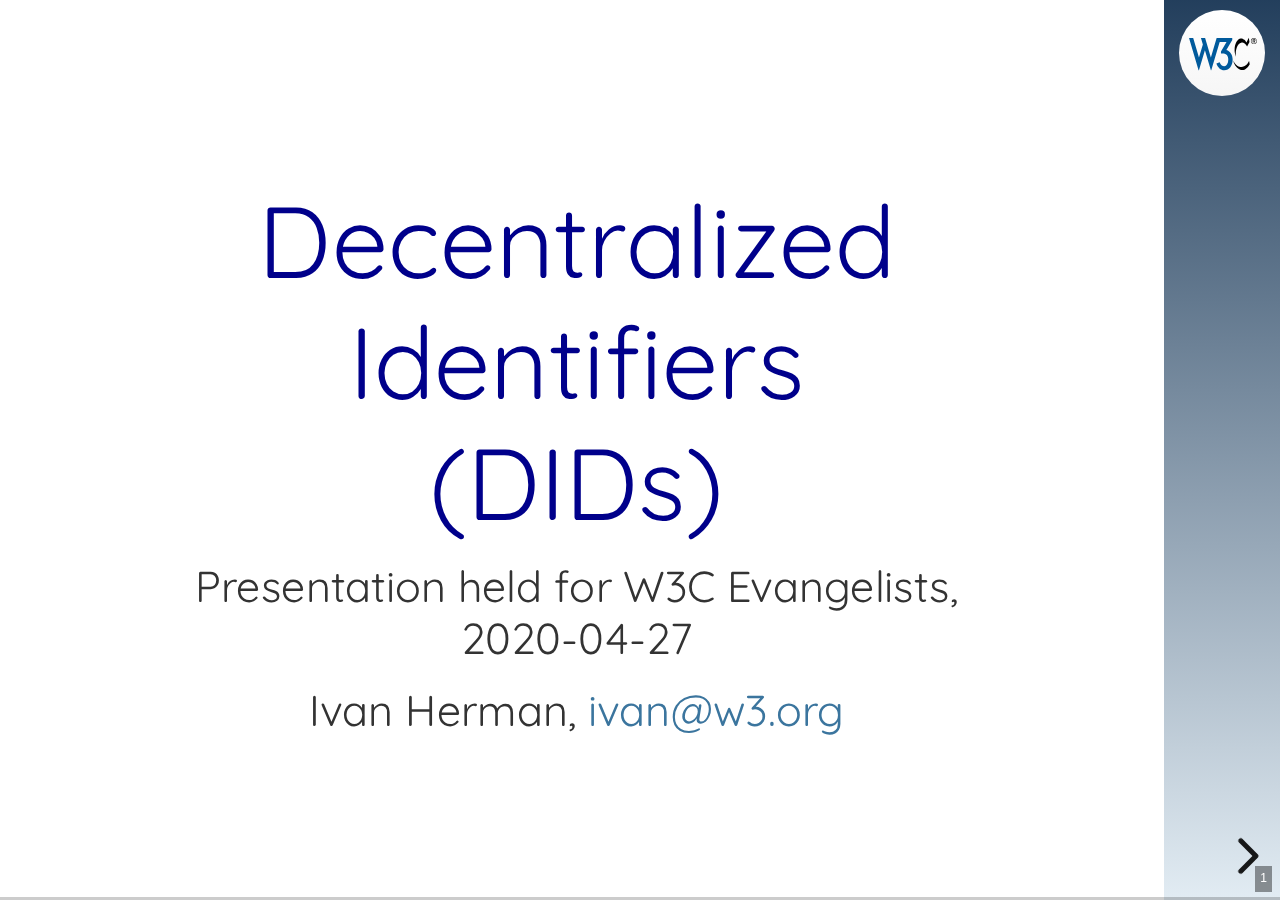
<file: talks/2020-evangelists/index.html>
<!doctype html>
<html>
	<head>
		<meta charset="utf-8">
		<meta name="viewport" content="width=device-width, initial-scale=1.0, maximum-scale=1.0, user-scalable=no">

		<title>Decentralized Identifiers</title>

		<link rel="stylesheet" href="../../reveal/css/reveal.css">
		<link rel="stylesheet" href="../../assets/css/w3c.css" id="theme">
		<!-- Viable alternatives: beige.css, -->
		<!-- Viable alternatives: black, blood, league, but need new code highlights, change in the colors of the images, and a new version of the logo -->

		<link rel="stylesheet" href="../../assets/css/highlights/github.css">

		<!-- Printing and PDF exports -->
		<script>
			var link = document.createElement( 'link' );
			link.rel = 'stylesheet';
			link.type = 'text/css';
			link.href = window.location.search.match( /print-pdf/gi ) ? '../../reveal/css/print/pdf.css' : '../../reveal/css/print/paper.css';
			document.getElementsByTagName( 'head' )[0].appendChild( link );
		</script>

		<link rel="stylesheet" href="../../assets/css/my.css">
	</head>
	<body>
		<div class="reveal">
			<div class="slides">
				<section class="title" >
					<div style='transform: translateY(1em)'>
						<h1>Decentralized Identifiers <br/>(DIDs)</h1>
						<h2>Presentation held for W3C Evangelists, <br>2020-04-27</h2>
						<h2>Ivan Herman, <a href="mailto:ivan@w3.org">ivan@w3.org</a></h2>	
					</div>
				</section>

				<section class='subtitle not_in_subsection'>
					<p style='font-size:85%; transform: translateY(7em)'>These slides: <a href="https://iherman.github.io/did-talks/talks/2020-evangelists/">https://iherman.github.io/did-talks/talks/2020-evangelists/</a></p>
					<figure style="transform: translateY(8em)scale(1.1);">
						<img src='qr.png' alt='qr code for the slide URL' width=100>
					</figure>
				</section>

				<!-- ================================== -->
				<!-- <section class='subsection-container'> -->
				<section class='subtitle subsection' data-background='../../assets/images/enter.jpg'>
					<p style="transform:translateX(0.5em)translateY(2em); background: hsla(0, 0%, 98%, 0.5);">Introduction</p>
				</section>

				<section data-markdown>
					<textarea data-template>
						## Importance of identifiers in a digital world

						- It is increasingly important to identify persons, concepts, things…
							- any reasoning, control, associations, etc., of resources rely on this ability
						- The digital economy relies on proper identification to combine information from different sources
							- it is vital that identifiers are unique 
					</textarea>
				</section>

				<section data-markdown>
					<textarea data-template>
						## Globally unique identifiers are all around us!

						- They are becoming ubiquitous:
							- persons
							- companies, institutions,…
							- books, magazines,…
							- retail items
							- genes, proteins, viruses,…
							- stars, galaxies,…
							- vehicles, airplanes,…
							- intelligent home devices, Internet/Web of Things,…
					</textarea>
				</section>

				<!-- </section> -->

				<!-- ================================== -->
				<!-- <section class='subsection-container'> -->
				<section class='subtitle subsection' data-background='../../assets/images/problems.jpg'>
					<p style="transform:translateX(0.8em)translateY(1.2em); background: hsla(0, 0%, 98%, 0.5);">What are the problems?</p>
				</section>

				<section>
						<h2>A typical experience</h2>

						<p>Consider these two scholarly references:</p>
						<blockquote style="font-size: 70%;">
							<ul>
								<li>
									Tomislav Strinić, Damir Buković, Ljubomir Pavelić, Josip Fajdić, Ivan Herman, Ivica Stipić, Ivan Palada  &amp; Ivana Hirš, “Anthropological and clinical characteristics in adolescent women with dysmenorrhea”. Collegium antropologicum, 27(2), (2003).
								</li>
								<li>
									Ivan Herman, Markus Gylling, “Bridging the Web and Digital Publishing”, The Journal of Electronic Publishing, (2015).
								</li>
							</ul>
						</blockquote>

						<ul>
							<li>Only one of the two publications is mine…</li>
							<li>The name is not enough; you need a <em>unique personal identification</em> to avoid problems with, in this case, homonyms</li>
							<li>This has become even more important in a networked, digital world</li></li>
						</ul>
				</section>

				<section data-markdown>
					<textarea data-template>
						## Of course, I do have identifiers

						- ivan@w3.org
						- ivan@ivan-herman.net
						- https://www.w3.org/People/Ivan/
						- https://www.ivan-herman.net/
						- 0000-0003-0782-2704 (ORCID)
						- 89df9321-bf5c-4237-aabc-1f8f202ab5c6 (UUID)
					</textarea>
				</section>

				<section data-markdown>
					<textarea data-template>
						## There is a need for many identifiers!

						- One person may have to have many different identifiers, depending on the person’s various facets in life
							- there should be a _very easy_ way to create as many unique identifiers as needed!
						- Are the aforementioned identifiers really the right ones?
							- note that most of them are created for another purpose (email, personal information site) and are “just” used as identifiers…
					</textarea>
				</section>

				<section data-markdown>
					<textarea data-template>
						## Problems with current identifiers

						- *Ease of creation*
							- https://www.ivan-herman.net depends on buying a host name
							- ivan@w3.org is not meant to be an identifier, and an email address is not “cheap”
						- *Decentralized*
							- https://www.ivan-herman.net depends on a single point of failure; what happens if the hosting site disappears?
							- 0000-0003-0782-2704 depends on the ORCID database. What happens if it is discontinued, hacked, etc?
					</textarea>
				</section>

				<section data-markdown>
					<textarea data-template>
						## Problems with current identifiers

						- *Persistent*
							- When I leave the W3C then ivan@w3.org disappears… 
							- If I do not pay for the `ivan-herman.net` domain any more, the URL disappears…
						- *Resolvable*
							- How can I get more information on what 0000-0003-0782-2704 identifies?
						- *(Cryptographically) Verifiable*
							- What about https://www.ivan-herman.com? How can one prove that this domain is _**not**_ referring to me?
							- What happens if I stop paying for the domain and somebody else buys it?
					</textarea>
				</section>

				<section data-markdown>
					<textarea data-template>
						## Identifiers may fulfill several requirements

						- HTTPS URIS are:
							- resolvable
							- verifiable by a human and through HTTPS and certificates
							- *but:* centralized, not persistent, complex to create
						- ORCID numbers are:
							- persistent (while ORCID is around, that is), easy to create
							- verifiable by a human but not cryptographically 
							- *but:* centralized, only resolvable by turning them into a special URL
						- UUID-s are
							- persistent, decentralized, easy to create
							- *but:* not resolvable, not verifiable
					</textarea>
				</section>
				<section class='subtitle in_subsection'>
					<p style="transform:translateY(1em)">No identifiers display all those characteristics!</p>
				</section>
				<!-- </section> -->

				<!-- ======================================== -->

				<section data-markdown class='not_in_subsection'> 
					<textarea data-template>
						## Goals  of DIDs

						- *Ease of creation*
						    - it should be quick and “cheap” to create possibly thousands of DIDs
						- *Decentralized*
							- do not depend on centralized registries, identity providers, authorities, etc. 
							- the DID has a sovereign controller:
						        - the entity identified by the DID (the subject), or
						        - whoever else who has the privilege to control the DID (e.g., the owner of a dog “controls” the DID identifying the dog)
					</textarea>
				</section>

				<section data-markdown class='not_in_subsection'>
					<textarea data-template>
						## Goals of DIDs

						- *Persistent*
						    - once created, it is permanently assigned to the subject
						- *Resolvable*
						    - it is possible to find out basic set of information on the subject
						- *Cryptographically verifiable*
						    - there is a mechanism to cryptographically prove that it indeed identifies a specific subject (possibly controlled by a separate controller) and nothing else
					</textarea>
				</section>

				<section class='subtitle not_in_subsection'>
					<p style="font-size: 150%;">A DID is a self-sovereign identity, i.e., lifetime, portable, and verifiable digital identity that does not depend on any centralized authority</p>
				</section>

				<!-- <section class='subsection-container'> -->
				<section class='subtitle subsection'  data-background='../../assets/images/birds_eye.jpg'> 
					<p style="transform:translateX(0.5em)translateY(1.2em); background: hsla(0, 0%, 98%, 0.5);">High level view on DIDs</p>
				</section>

				<section>
					<h2>High level view: DIDs and DID Documents</h2>
					<figure class='svg' style="transform: translateY(-2.8em)scale(1.1);">
						<img src="../../assets/images/DIDs_and_DID_Documents.svg" width="1100" alt="A unique string (DID) goes through a DID Resolution to a global, decentralized, key-value database; from this databased comes a DID document containing cryptographic materials (e.g., keys), metadata, Signature); this document is connected to an arrow going back to the DID from the database as a cryptographic verification."/>
					</figure>
					<figure class='svg_print'>
						<img src="../../assets/images/DIDs_and_DID_Documents.png" width="800"/>
					</figure>
				</section>

				<section data-markdown data-notes='"Ephemeral" means that it is all right to re-create new ID-s if needed (eg, changing crypto keys for an intelligent device)'>
					<textarea data-template>
						## “Global, distributed, key-value database”

						- There may be several of those!
							- in the DID world, the term _method_ is used for the different approaches
						- Different methods can have very different characteristics
							- May be based on distributed ledgers (generic or specialized)
							- DID documents stored may be on specialized sites (e.g., github)
							- May be ephemeral DIDs with lighter requirements (e.g., on an intelligent device)
						- The choice depends on the relative importance of the various requirements for a specific usage
					</textarea>
				</section>

				<section data-markdown>
					<textarea data-template>
						## DID Documents

						- Contain cryptographic information related to the subject (and controller) of the DID 
							- verify the control of the DID document, i.e., its authenticity
							- trusted communication  
							- the DID documents may be signed 
							- information about, e.g., key revocations
						- May also include other types of data related to the subject
							- reference to a Web site
							- various services
							- etc.
						- May or may not physically “exist” somewhere in the database 
							- some methods generate them on-the-fly
					</textarea>
				</section>

				<section data-markdown>
					<textarea data-template>
						## DIDs and DID Documents are closely coupled

						- DIDs have the right characteristics through the DID Document
							- DID documents are the “representation data and metadata” of a DID in the Web architecture
						- A DID Document is tightly bound to the DID it “describes”
						- DID+DID Document may be also used as a decentralized cryptographic keychain for various cryptography applications
					</textarea>
				</section>

				<section data-markdown>
					<textarea data-template>
						## Serialization of DID Documents

						- DID Documents are defined as an abstract data model
						- Can be serialized as:
							- JSON
							- JSON-LD
							- CBOR
							- other serializations may come to the fore
					</textarea>
				</section>
				<!-- </section> -->

				<!-- =============================== -->

				<!-- <section class='subsection-container'> -->
				<section class='subtitle subsection' data-background='../../assets/images/use_cases.jpg'>
					<p style="transform:translateX(0.8em)translateY(1.2em); background: hsla(0, 0%, 98%, 0.5);">Some use cases</p>
				</section>

				<section data-markdown>
					<textarea data-template>
						## There are simple ones

						- Securing unique, secure, etc., identities for persons, animals, objects,…
							- unique and unambiguous literature references
							- consistent semantic statements on “resources”
							- identify objects in an internet of “things”
							- etc.
						- DID usage is often bound to Verifiable Credentials
							- e.g., life-long credential proving a University Degree, identified with a DID
							- there are discussions on using DID+VC experimentally as a tool for a COVID-19 proximity checking apps
					</textarea>
				</section>

				<section>
					<h2>Find information on purchased goods</h2>
					<figure class='svg' style="transform: translateY(-2.4em)scale(0.9);">
						<img src="../../assets/images/Purchased_Goods.svg" width="1100" alt="shopping cart with various goods (cloths, books, shoes, camera); the camera has a DID and there is a four step process connecting that DID with a mobile: (1) get hold of the DID, (2) resolve the DID document (3) Verify the DID (4) follow a service refernece to get information"/>
					</figure>
					<figure class='svg_print'>
						<img src="../../assets/images/Purchased_Goods.png" width="800"/>
					</figure>
				</section>

				<section>
					<h2>Find information on purchased goods</h2>
					<div class='left_media'>
						<div>
							<figure class='svg'  style="transform: translateY(1.2em) scale(1.3)">
								<img src="../../assets/images/Purchased_Goods.svg" width="900" alt="shopping cart with various goods (cloths, books, shoes, camera); the camera has a DID and there is a four step process connecting that DID with a mobile: (1) get hold of the DID, (2) resolve the DID document (3) Verify the DID (4) follow a service refernece to get information" />
							</figure>
							<figure class='svg_print'>
								<img src="../../assets/images/Purchased_Goods.png" width="800"/>
							</figure>		
						</div>
						<ul>
							<li>It is very important that:
								<ul>
									<li>the identification is unique and persistent</li>
									<li>the information has not been tampered with</li>
								</ul>
							</li>
							<li>
								The same mechanism can be used for constituent parts of goods but the information can remain fully decentralized
							</li>
						</ul>
					</div>
				</section>

				<section>
					<h2>Pool of relationships</h2>
					<figure class='svg' style="transform: translateY(-1.1em)scale(1.05);">
						<img src="../../assets/images/Pool_of_Relationships.svg" width="1000" alt="Four humans connected to a Distributed Ledger of DID documents for all participants. Two figures are annotated as 'A' and 'B'; arrows connect these two with four steps (1) 'A' sems hos DID to 'B', (2) 'B' retrieves the DID document (connected to the ledger) for 'B', (3) 'B' encrypts her data using the keys of 'A', (4) 'B' sends the encrypted data to 'B'"/>
					</figure>
					<figure class='svg_print'>
						<img src="../../assets/images/Pool_of_Relationships.png" width="800"/>
					</figure>
				</section>

				<section>
					<h2>Pool of relationships</h2>
					<div class='left_media'>
						<div>
							<figure class='svg' style="transform: translateY(1.4em) scale(1.6)">
								<img src="../../assets/images/Pool_of_Relationships.svg" width="900" alt = "Four humans connected to a Distributed Ledger of DID documents for all participants. Two figures are annotated as 'A' and 'B'; arrows connect these two with four steps (1) 'A' sems hos DID to 'B', (2) 'B' retrieves the DID document (connected to the ledger) for 'B', (3) 'B' encrypts her data using the keys of 'A', (4) 'B' sends the encrypted data to 'B'"/>
							</figure>
							<figure class='svg_print'>
								<img src="../../assets/images/Pool_of_Relationships.png" width="800"/>
							</figure>
						</div>
						<ul>
							<li>
								No need for a complex and centralized key management system
							</li>
							<li>
								Both “A” and “B” may remain anonymous
							</li>
						</ul>
					</div>
				</section>
				<!-- </section> -->

				<!-- =========================================== -->

				<section class='subtitle'>
					<p>Technical dive in to DIDs</p>
				</section>

				<!-- =========================================== -->
				<!-- <section class='subsection-container'> -->
				<section class='subtitle subsection' data-background='../../assets/images/anatomy1.jpg'>
					<p style="transform:translateX(0.5em)translateY(1.5em)">Anatomy of DIDs</p>
				</section>

				<section>
					<h2>Reminder: URIs, URNs, URLs, …</h2>
					<figure class='svg' style="transform: translateY(-0.5em)scale(1.1);">
						<img class='svg' src="../../assets/images/URIs_URNs_URLs.svg" width="1200" alt="Ellipse labeled as 'URI' with three contained ellipses: (a) labeled as 'URL, locate through schemes' with examples https://..., ftp://..., data://...; (b) labeled as 'URN name through namespaces', with examples urn:isbn:..., urn:uuid:..., and urn:iso:... (c) labeles as 'INFO information assets through namespaces, with examples info:dewey:... and info:oclnum:... "/>
					</figure>
					<figure class='svg_print'>
						<img src="../../assets/images/URIs_URNs_URLs.png" width="800"/>
					</figure>
				</section>

				<section>
					<h2>DID is a new type of URI</h2>
					<figure class='svg' style="transform: translateY(1em)translateX(1em)scale(1.2);">
						<img class='svg' src="../../assets/images/DID_uri_simplified.svg" width="1200" alt="The center of the figures is the string 'did:xyz:abcde1234567'. The string is surrounded by three annotations: (a) (pointing at 'did') 'Fixed string 'this is a DID'' (b) (pointing at 'xyx') 'Method name, eg, 'sov', 'bctr', 'key'', and (c) (pointing at 'abcde1234567') 'Method specific identifier'."/>
					</figure>
					<figure class='svg_print'>
						<img src="../../assets/images/DID_uri_simplified.png" width="800"/>
					</figure>
				</section>

				<section>
					<h2>DID is a new type of URI</h2>
					<figure class='svg' style="transform: translateY(-0.5em)scale(1.1); ">
						<img class='svg' src="../../assets/images/DIDs_URIs_URNs_URLs.svg" width="1200" alt="Ellipse labeled as 'URI' with four contained ellipses: (a) labeled as 'URL, locate through schemes' with examples https://..., ftp://..., data://...; (b) labeled as 'URN name through namespaces', with examples urn:isbn:..., urn:uuid:..., and urn:iso:... (c) labeled as 'INFO information assets through namespaces, with examples info:dewey:... and info:oclnum:...; (d) labeled as 'DID identify through methods with example did:sov:..., did:bcbtr:... and did:key:...'. The ellipse labeled as DID is in the centre of the containing one." />
					</figure>
					<figure class='svg_print'>
						<img src="../../assets/images/URIs_URNs_URLs.png" width="800"/>
					</figure>
				</section>

				<section data-markdown>
					<textarea data-template>
						## Why is it important that it is a URI

						- DID are within the IETF/W3C world
							- tools, libraries may be used to manage them
							- existing specifications automatically apply to DIDs:
								- "`<a href='did:btcr:xyv2-xzpq-q9wa-p7t'>abcd</a>`" is valid HTML
								- "`<did:btcr:xyv2-xzpq-q9wa-p7t> a rdf:Class.`" is a valid RDF Turtle statement
						- _DIDs are part of the Web_
					</textarea>
				</section>

				<section data-markdown>
					<textarea data-template>
						## Examples for ledger based DIDs

						- `did:btcr:xyv2-xzpq-q9wa-p7t`
							- built “on top” of the Bitcoin blockchain
							- the method specific identifier is generated from the bitcoin transaction position reference
						- `did:sov:mnjkl98uipsndg2hdjdjuf7`
							- based on a dedicated distributed ledger (Sovrin)
							- the method specific identifier generated from either a simple UUID or the subject’s public keys
					</textarea>
				</section>

				<section data-markdown>
					<textarea data-template>
						## Ledger based DIDs

						- There are other methods based on generic (e.g., Ethereum), or dedicated (e.g., Veres One) ledgers
						- They are generally meant to be general solutions for identity, usable by various applications
					</textarea>
				</section>

				<section  data-markdown>
					<textarea data-template>
						## Examples for special purpose methods

						- `did:key:z6Mki7KaCeTufKQ6…NEv28PhP1PHF35btNN`
							- can be used for single, ephemeral interactions (e.g., IoT)
							- the method specific identifier is an encoded public cryptographic key
							- the DID documents aren’t stored; they are generated on demand
						- `did:peer:1zQmZMygzYqNwU6Uhmewx…LSwwgf2aiKZuwa`
							- interaction among a fixed number of “peers”, e.g., business relationships
							- the method specific identifier is generated from the DID document
								- the document stores the user’s public key(s)
							- all participants have access to the DID documents
							- information in the DID documents are used to exchange encrypted messages among peers 
					</textarea>
				</section>

				<section data-markdown>
					<textarea data-template>
						## Methods in general
						
						- Lots of experimentation is happening, exploring different methods
							- there is also a need to develop proper user interfaces, applications, etc, to store DIDs in personal wallets, for example
						- We can expect to see a convergence of methods to only a few in the coming years 
					</textarea>
				</section>
				<!-- </section> -->

				<!-- ============================================= -->

				<!-- <section class='subsection-container'> -->
				<section class='subtitle subsection' data-background='../../assets/images/anatomy2.jpg'>
					<p style="transform:translateX(1em)translateY(1.2em)">Anatomy of DID Documents</p>
				</section>

				<section data-markdown>
					<textarea data-template>
						## Abstract model of a DID document

						- Uniquely related to the DID _subject_, i.e., the entity identified by the DID
						- Includes a separate DID for the _controller_
							- identifies an entity that “in charge” of the DID document
						- Expresses public cryptographic keys and other verification methods
						- May include a separate “proof” section (typically a signature)
						- May be extended to include application specific information 
					</textarea>
				</section>

				<section data-markdown>
					<textarea data-template>
						## DID Document syntaxes

						- The specification defines JSON, JSON-LD, and CBOR syntaxes
						- The information can be converted from one syntax to the other in a lossless way
							- this means that, for example, only a subset of CBOR is used 
					</textarea>
				</section>

				<section data-markdown>
					<textarea data-template>
						## Typical DID document structure
						```
						{
							"id":"did:example:abcedefgh", 
							"controller":"did:example:xyzwvy", 
							"publicKey":[{ ... }], 
							"authentication":[{ ... }], 
							"proof":[{ ... }], 
							"service":[{ ... }] 
						}
						```
					</textarea>
				</section>

				<section data-markdown>
					<textarea data-template>
						## Public Keys

						- List of various public keys
						- Their usage is not specified: can be used for DID verification but also for any other application

						```
						{
							"publicKey":[{
								"id":"keys-1",
								"type":"RsaVerificationKey2018",
								"publicKeyPem": "-----BEGIN PUBLIC KEY...END PUBLIC KEY-----\r\n" 
							},{
								"id":"keys-2",
								"type":"Secp256k1VerificationKey2018",
								"publicKeyHex":"02b97c30de767f084ce30...16a3263d29f1450936b71"
							}]
						}						  
						```
					</textarea>
				</section>

				<section data-markdown>
					<textarea data-template>
						## Authentication

						- Keys that can be used for the _authentication_ of the controller:
							- can refer to a key listed separately in `publicKey`
							- can include a full key that can be used for authentication only

						```
						{
							"authentication":[
							"#keys-1",
							{
								"id":"#keys-3",
								"type":"Ed25519VerificationKey2018",
								"publicKeyBase58":"H3C2AVvLMv6gmMNam3uVAjZpfkcJCwDwnZn6z3wXmqPV"
							}]
						}
						```
					</textarea>
				</section>

				<section data-markdown>
					<textarea data-template>
						## Proof

						- A cryptographic proof of the integrity of the document

						```
						{
							"proof": {
								"type":"LinkedDataSignature2015",
								"created":"2020-01-16T17:29:20Z",
								"creator":"did:example:12345#keys-1",
								"signatureValue":"QNB13Y7Q9...1tzjn4w=="
							}
						}						
						```
					</textarea>
				</section>

				<section>
					<h2>Documents to read</h2>
					<dl>
						<dt>Use cases and requirements</dt>
						<dd style='font-size:80%'><a href="https://www.w3.org/TR/did-use-cases/">https://www.w3.org/TR/did-use-cases/</a></dd>
						<dt>Core spec</dt>
						<dd style='font-size:80%'><a href="https://www.w3.org/TR/did-core/">https://www.w3.org/TR/did-core/</a></dd>
						<dt>These slides</dt>
						<dd style='font-size:80%'><a href="https://iherman.github.io/did-talks/talks/2020-evangelists/">https://iherman.github.io/did-talks/talks/2020-evangelists/</a></dd>
						<dd style='font-size:80%'><a href="https://iherman.github.io/did-talks/talks/2020-evangelists/index.pdf">https://iherman.github.io/did-talks/talks/2020-evangelists/index.pdf</a></dd>
					</dl>
				</section>
				<section>
					<h2>Some more documents to come</h2>
					<dl>
						<dt>Registry</dt>
						<dd>Registry for various terms: crypto terms, methods, additional terms,…</dd>
						<dt>Rubric</dt>
						<dd>Documenting what criteria to look for when choosing a specific method</dd>
						<dt>Implementation guide</dt>
					</dl>
				</section>

				<section data-markdown>
					<textarea data-template>
						## Today’s Status

						- Draft specification was developed in a W3C CG
						- Working Group started in September 2019
						- Plan is to be technically ready (i.e., Candidate Recommendation) by summer 2020
						- Recommendation should be available by summer 2021
					</textarea>
				</section>

				<section class='subtitle not_in_subsection'>
					<p style="transform:translateY(1em)">Thank you for your attention!<br><span style="font-size: 70%;">ivan@w3.org</span></p>
				</section>
				<section class='subtitle not_in_subsection'>
					<p style='font-size:85%; transform: translateY(7em)'>These slides: <a href="https://iherman.github.io/did-talks/talks/2020-evangelists/">https://iherman.github.io/did-talks/talks/2020-evangelists/</a></p>
					<figure style="transform: translateY(8em)scale(1.1);">
						<img src='qr.png' alt='qr code for the slide URL' width=100>
					</figure>
				</section>
			</div>
		</div>


		<script src="../../reveal/lib/js/head.min.js"></script>
		<script src="../../reveal/js/reveal.js"></script>
		<script src="../../assets/js/w3c.js"></script>

		<!-- local settings -->
		<script>
			// makes use of the svg/png alternatives for printing
			switch_svg_png();

			// Add a down arrow clue for the section heading
			// add_section_arrow();

			// Add an alternate color to subsections, with the common w3c logo
			advanced_background_setting({
				logo_width  : 86,
				logo_url    : '../../assets/images/w3c-logo.svg',
				basic_color : 'white',
				alt_color_1 : 'radial-gradient(#f7fbfc,#f7f2d3)',
				alt_color_2 : 'radial-gradient(#f7fbfc,#add9e4)',
			});
		</script>

		<script>
			Reveal.initialize({
				width: 1280,
				height: 720,
				margin: 0.1,
				slideNumber: 'h/v',
				center: false,
				transition: 'fade',
				fragmentInURL: true,
				history: true,
				// math: {
				// 	mathjax: 'https://cdnjs.cloudflare.com/ajax/libs/mathjax/2.7.0/MathJax.js',
				// 	// config: 'MML_HTMLorMML'  // See http://docs.mathjax.org/en/latest/config-files.html
				// 	config: 'TeX-AMS_HTML'
				// },
				dependencies: [
					{ src: '../../reveal/plugin/markdown/marked.js', condition: function() { return !!document.querySelector( '[data-markdown]' ); } },
					{ src: '../../reveal/plugin/markdown/markdown.js', condition: function() { return !!document.querySelector( '[data-markdown]' ); } },
					{ src: '../../reveal/lib/js/classList.js', condition: function() { return !document.body.classList; } },
					{ src: '../../reveal/plugin/highlight/highlight.js', async: true, callback: function() { hljs.initHighlightingOnLoad(); } },
					{ src: '../../reveal/plugin/zoom-js/zoom.js', async: true },
					{ src: '../../reveal/plugin/notes/notes.js', async: true },
					// { src: '../../reveal/plugin/math/math.js', async: true }
				]
			});
		</script>
	</body>
</html>
</file>
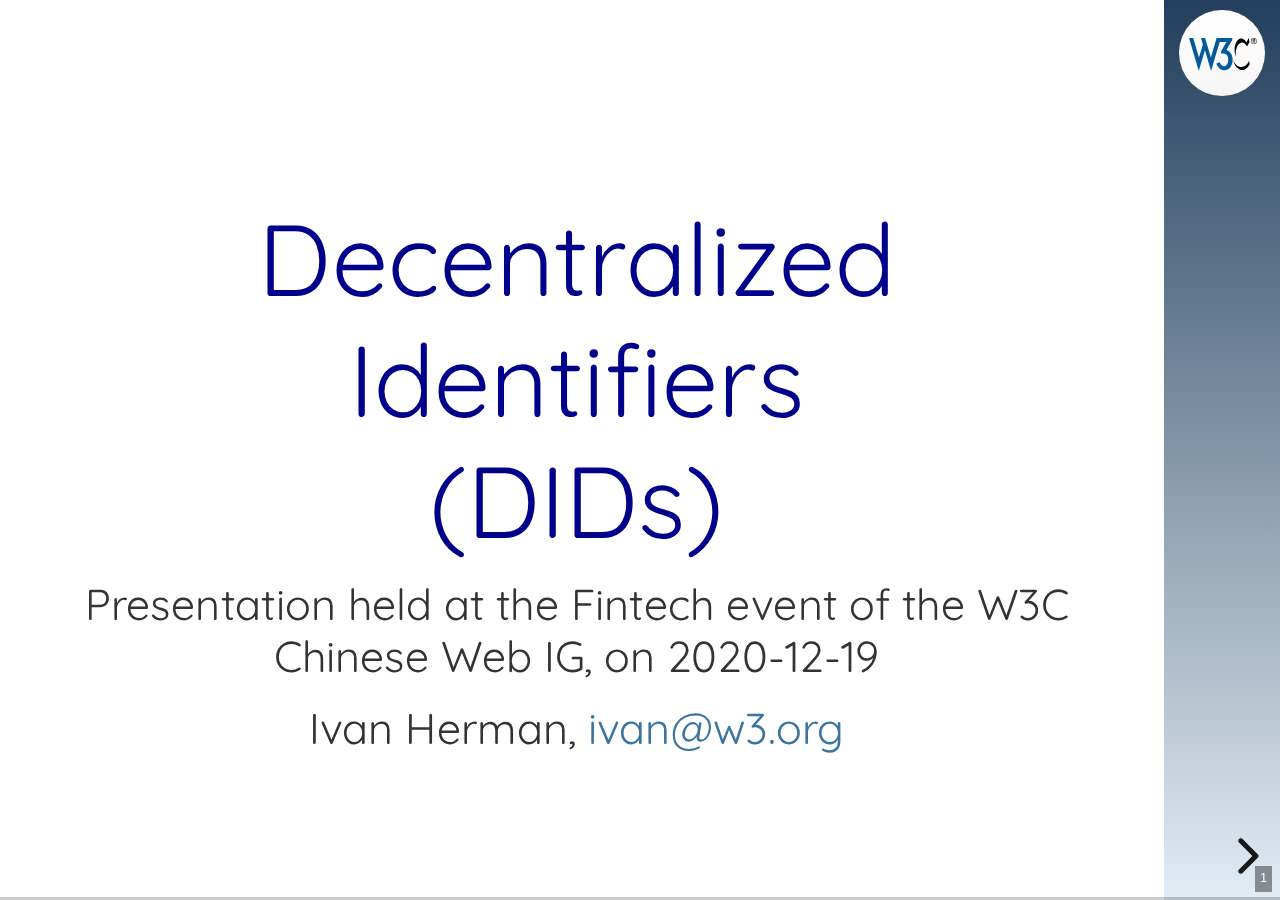
<file: talks/2020-Fintech/index.html>
<!doctype html>
<html>
	<head>
		<meta charset="utf-8">
		<meta name="viewport" content="width=device-width, initial-scale=1.0, maximum-scale=1.0, user-scalable=no">

		<title>Decentralized Identifiers</title>

		<link rel="stylesheet" href="reveal/css/reveal.css">
		<link rel="stylesheet" href="assets/css/w3c.css" id="theme">
		<!-- Viable alternatives: beige.css, -->
		<!-- Viable alternatives: black, blood, league, but need new code highlights, change in the colors of the images, and a new version of the logo -->

		<link rel="stylesheet" href="assets/css/highlights/github.css">

		<!-- Printing and PDF exports -->
		<script>
			var link = document.createElement( 'link' );
			link.rel = 'stylesheet';
			link.type = 'text/css';
			link.href = window.location.search.match( /print-pdf/gi ) ? 'reveal/css/print/pdf.css' : 'reveal/css/print/paper.css';
			document.getElementsByTagName( 'head' )[0].appendChild( link );
		</script>

		<link rel="stylesheet" href="assets/css/my.css">
	</head>
	<body>
		<div class="reveal">
			<div class="slides">
				<section class="title" >
					<div style='transform: translateY(1.5em)'>
						<h1>Decentralized Identifiers <br/>(DIDs)</h1>
						<h2>Presentation held at the Fintech event of the W3C Chinese Web IG, on 2020-12-19</h2>
						<h2>Ivan Herman, <a href="mailto:ivan@w3.org">ivan@w3.org</a></h2>	
					</div>
				</section>
				
				<!-- ================================== -->
				<!-- <section class='subsection-container'> -->
				<section class='subtitle subsection' data-background='assets/images/enter.jpg'>
					<p style="transform:translateX(0.5em)translateY(2em); background: hsla(0, 0%, 98%, 0.5);">Introduction</p>
				</section>

				<section data-markdown>
					<textarea data-template>
						## Importance of identifiers in a digital world

						- It is increasingly important to identify persons, concepts, things…
							- any reasoning, control, associations, etc., of resources rely on this ability
						- The digital economy relies on proper identification to combine information from different sources
							- it is vital that identifiers are unique 
					</textarea>
				</section>

				<section data-markdown>
					<textarea data-template>
						## Globally unique identifiers are all around us

						- They are becoming ubiquitous:
							- persons
							- companies, institutions,…
							- books, magazines,…
							- retail items
							- genes, proteins, viruses,…
							- stars, galaxies,…
							- vehicles, airplanes,…
							- intelligent home devices, Internet/Web of Things,…
							- abstract concepts
					</textarea>
				</section>

				<!-- </section> -->

				<!-- ================================== -->
				<!-- <section class='subsection-container'> -->
				<section class='subtitle subsection' data-background='assets/images/problems.jpg'>
					<p style="transform:translateX(0.8em)translateY(1.2em); background: hsla(0, 0%, 98%, 0.5);">What are the problems?</p>
				</section>

				<section>
						<h2>A typical experience</h2>

						<p>Consider these two scholarly references:</p>
						<blockquote style="font-size: 70%;">
							<ul>
								<li>
									Tomislav Strinić, Damir Buković, Ljubomir Pavelić, Josip Fajdić, Ivan Herman, Ivica Stipić, Ivan Palada  &amp; Ivana Hirš, “Anthropological and clinical characteristics in adolescent women with dysmenorrhea”. Collegium antropologicum, 27(2), (2003).
								</li>
								<li>
									Ivan Herman, Markus Gylling, “Bridging the Web and Digital Publishing”, The Journal of Electronic Publishing, (2015).
								</li>
							</ul>
						</blockquote>

						<ul>
							<li>Only one of the two publications is mine…</li>
							<li>The name is not enough; you need a <em>unique personal identification</em> to avoid problems with, in this case, homonyms</li>
							<li>This has become even more important in a networked, digital world</li></li>
						</ul>
				</section>

				<section data-markdown>
					<textarea data-template>
						## Of course, I do have identifiers

						- ivan@w3.org
						- ivan@ivan-herman.net
						- https://www.w3.org/People/Ivan/
						- https://www.ivan-herman.net/
						- 0000-0003-0782-2704 (ORCID)
						- 89df9321-bf5c-4237-aabc-1f8f202ab5c6 (UUID)
					</textarea>
				</section>

				<section data-markdown>
					<textarea data-template>
						## Problems with current identifiers

						- *Is it easy to create?*
							- https://www.ivan-herman.net depends on buying a host name
							- ivan@w3.org is not meant to be an identifier, and an email address also depends on a host name
						- *Is it decentralized?*
							- https://www.ivan-herman.net depends on a single point of failure; what happens if the hosting site disappears?
							- 0000-0003-0782-2704 depends on the ORCID database. What happens if it is discontinued, hacked, etc?
					</textarea>
				</section>

				<section data-markdown>
					<textarea data-template>
						## Problems with current identifiers

						- *Is it persistent?*
							- When I leave the W3C then ivan@w3.org disappears… 
							- If I do not pay for the `ivan-herman.net` domain any more, the URL disappears…
						- *Is it resolvable to some reasonable information?*
							- How can I get more information on what 0000-0003-0782-2704 identifies?
						- *Is it (cryptographically) verifiable?*
							- What about https://www.ivan-herman.com? How could I prove that this domain is _**not**_ referring to me?
							- What happens if I stop paying for the domain and somebody else buys it?
					</textarea>
				</section>

				<section class='subtitle in_subsection'>
					<p style="transform:translateY(0.7em)">No identifiers display <em>all</em> those requirements!</p>
				</section>
				<!-- </section> -->

				<!-- ======================================== -->

				<section class='subtitle not_in_subsection'>
					<p style="font-size: 150%;">A DID is a self-sovereign identity, i.e., lifetime, portable, and verifiable digital identity that does not depend on any centralized authority</p>
				</section>

				<section data-markdown class='not_in_subsection'> 
					<textarea data-template>
						## Goals  of DIDs

						- *Ease of creation*
						    - it should be quick and “cheap” to create possibly thousands of DIDs
						- *Decentralized*
							- do not depend on centralized registries, identity providers, authorities, etc. 
						- *Persistent*
						    - once created, it is permanently assigned to the subject
						- *Resolvable*
						    - it is possible to find out basic set of information on the subject
						- *Cryptographically verifiable*
						    - there is a mechanism to cryptographically prove identity and ownership
					</textarea>
				</section>

				<!-- <section class='subsection-container'> -->
				<section class='subtitle subsection'  data-background='assets/images/birds_eye.jpg'> 
					<p style="transform:translateX(0.5em)translateY(1.2em); background: hsla(0, 0%, 98%, 0.5);">High level view on DIDs</p>
				</section>

				<section>
					<h2>High level view: DIDs and DID Documents</h2>
					<figure class='svg' style="transform: translateY(-2.9em)scale(1.1);">
						<img src="assets/images/DIDs_and_DID_Documents.svg" width="1100" alt="A unique string (DID) goes through a DID Resolution to a global, decentralized, key-value database; from this databased comes a DID document containing cryptographic materials (e.g., keys), metadata, Signature); this document is connected to an arrow going back to the DID from the database as a cryptographic verification."/>
					</figure>
					<figure class='svg_print'>
						<img src="assets/images/DIDs_and_DID_Documents.png" width="800"/>
					</figure>
				</section>

				<section data-markdown data-notes='"Ephemeral" means that it is all right to re-create new ID-s if needed (eg, changing crypto keys for an intelligent device)'>
					<textarea data-template>
						## “Global, distributed, key-value database”

						- Also known as ”Verifiable Data Registry”
						- There may be several of those!
							- in the DID world, the term _method_ is used for the different approaches and/or implementations
						- Different methods can have different approaches
							- May be based on distributed ledgers (generic, like Bitcoin or Ethereum, or custom built)
							- DID documents stored on specialized sites (e.g., GitHub)
							- May be ephemeral DIDs with lighter requirements (e.g., on an intelligent device)
						- The choice depends on the relative importance of the requirements for a specific usage
					</textarea>
				</section>

				<section data-markdown>
					<textarea data-template>
						## DID Documents

						- Contain reference to the “controllers”, i.e., entities that may make changes on the DID Document
							- the controller may or may not be identical to the “subject” of the identification
						- Include cryptographic data related to the DID subject
							- RSA, various elliptical curve keys, etc.
							- can be expressed using JWK or with DID specific terms
							- can be used for 
								- authentication;
								- assertions (e.g., of credentials);
								- key agreement (e.g., to establish secure communication);
								- capability invocation (e.g., authorization to access an API);
								- capability delegation (e.g., delegate an API access to another authority);
								- …
					</textarea>
				</section>

				<section data-markdown>
					<textarea data-template>
						## DID Documents (cont.)

						- May contain other types of data related to the subject
							- reference to alternative identities (“`alsoKnownAs`”)
							- various service references (e.g., access to a credential service)
							- etc.
						- May or may not physically “exist” somewhere in the database 
							- some methods generate them on-the-fly
					</textarea>
				</section>

				<section data-markdown>
					<textarea data-template>
						## DIDs and DID Documents are tightly coupled

						- DIDs have the right features _via_ its DID Document
						- A DID Document is tightly bound to the DID it “describes”
						- _The cryptographic data in the DID Document_ is the feature that makes DIDs special
							- DID+DID Document may be also used as a decentralized cryptographic keychain for various cryptography applications
					</textarea>
				</section>

				<section data-markdown>
					<textarea data-template>
						## Serialization of DID Documents

						- DID Documents are defined via an abstract data model
						- Can be serialized as:
							- JSON
							- JSON-LD
							- CBOR
							- other serializations may come to the fore
					</textarea>
				</section>
				<!-- </section> -->

				<!-- =============================== -->

				<!-- <section class='subsection-container'> -->
				<section class='subtitle subsection' data-background='assets/images/use_cases.jpg'>
					<p style="transform:translateX(0.8em)translateY(1.2em); background: hsla(0, 0%, 98%, 0.5);">Some use cases</p>
				</section>

				<section data-markdown>
					<textarea data-template>
						## There are simple ones

						- Securing unique, secure, etc., identities for persons, animals, objects, abstract concepts…
							- unique and unambiguous literature references
							- consistent semantic statements on “resources”
							- identify objects in an internet of “things”
							- etc.
						- DID usage is often bound to Verifiable Credentials
							- e.g., life-long and un-forgeable credential proving a University Degree, bound to a DID
					</textarea>
				</section>

				<section>
					<h2>Find information on purchased goods</h2>
					<figure class='svg' style="transform: translateY(-2.4em)scale(0.9);">
						<img src="assets/images/Purchased_Goods.svg" width="1100" alt="shopping cart with various goods (cloths, books, shoes, camera); the camera has a DID and there is a four step process connecting that DID with a mobile: (1) get hold of the DID, (2) resolve the DID document (3) Verify the DID (4) follow a service refernece to get information"/>
					</figure>
					<figure class='svg_print'>
						<img src="assets/images/Purchased_Goods.png" width="800"/>
					</figure>
				</section>

				<section>
					<h2>Find information on purchased goods</h2>
					<div class='left_media'>
						<div>
							<figure class='svg'  style="transform: translateY(1.2em) scale(1.3)">
								<img src="assets/images/Purchased_Goods.svg" width="900" alt="shopping cart with various goods (cloths, books, shoes, camera); the camera has a DID and there is a four step process connecting that DID with a mobile: (1) get hold of the DID, (2) resolve the DID document (3) Verify the DID (4) follow a service refernece to get information" />
							</figure>
							<figure class='svg_print'>
								<img src="assets/images/Purchased_Goods.png" width="800"/>
							</figure>		
						</div>
						<ul>
							<li>It is very important that:
								<ul>
									<li>the identification is unique and persistent</li>
									<li>the information has not been tampered with</li>
								</ul>
							</li>
						</ul>
					</div>
				</section>

				<section>
					<h2>Pool of relationships</h2>
					<figure class='svg' style="transform: translateY(-1.1em)scale(1.05);">
						<img src="assets/images/Pool_of_Relationships.svg" width="1000" alt="Four humans connected to a Distributed Ledger of DID documents for all participants. Two figures are annotated as 'A' and 'B'; arrows connect these two with four steps (1) 'A' sems hos DID to 'B', (2) 'B' retrieves the DID document (connected to the ledger) for 'B', (3) 'B' encrypts her data using the keys of 'A', (4) 'B' sends the encrypted data to 'B'"/>
					</figure>
					<figure class='svg_print'>
						<img src="assets/images/Pool_of_Relationships.png" width="800"/>
					</figure>
				</section>

				<section>
					<h2>Pool of relationships</h2>
					<div class='left_media'>
						<div>
							<figure class='svg' style="transform: translateY(1.4em) scale(1.6)">
								<img src="assets/images/Pool_of_Relationships.svg" width="900" alt = "Four humans connected to a Distributed Ledger of DID documents for all participants. Two figures are annotated as 'A' and 'B'; arrows connect these two with four steps (1) 'A' sems hos DID to 'B', (2) 'B' retrieves the DID document (connected to the ledger) for 'B', (3) 'B' encrypts her data using the keys of 'A', (4) 'B' sends the encrypted data to 'B'"/>
							</figure>
							<figure class='svg_print'>
								<img src="assets/images/Pool_of_Relationships.png" width="800"/>
							</figure>
						</div>
						<ul>
							<li>
								No need for centralized key management
								<ul>
									<li>there may be different ledgers for the various participants</li>
								</ul>
							</li>
							<li>
								Both “A” and “B” may remain anonymous
							</li>
						</ul>
					</div>
				</section>
				<!-- </section> -->


				<!-- =========================================== -->
				<!-- <section class='subsection-container'> -->
				<section class='subtitle subsection' data-background='assets/images/anatomy1.jpg'>
					<p style="transform:translateX(0.5em)translateY(1.5em); color:black; background-color: hsla(60, 100%, 97%, 0.6);">How do DIDs look like?</p>
				</section>

				<section>
					<h2>Reminder: URIs, URNs, URLs, …</h2>
					<figure class='svg' style="transform: translateY(-0.5em)scale(1.1);">
						<img class='svg' src="assets/images/URIs_URNs_URLs.svg" width="1200" alt="Ellipse labeled as 'URI' with three contained ellipses: (a) labeled as 'URL, locate through schemes' with examples https://..., ftp://..., data://...; (b) labeled as 'URN name through namespaces', with examples urn:isbn:..., urn:uuid:..., and urn:iso:... (c) labeles as 'INFO information assets through namespaces, with examples info:dewey:... and info:oclnum:... "/>
					</figure>
					<figure class='svg_print'>
						<img src="assets/images/URIs_URNs_URLs.png" width="800"/>
					</figure>
				</section>

				<section>
					<h2>DID is a new type of URI</h2>
					<figure class='svg' style="transform: translateY(1em)translateX(1em)scale(1.2);">
						<img class='svg' src="assets/images/DID_uri_simplified.svg" width="1200" alt="The center of the figures is the string 'did:xyz:abcde1234567'. The string is surrounded by three annotations: (a) (pointing at 'did') 'Fixed string 'this is a DID'' (b) (pointing at 'xyx') 'Method name, eg, 'sov', 'bctr', 'key'', and (c) (pointing at 'abcde1234567') 'Method specific identifier'."/>
					</figure>
					<figure class='svg_print'>
						<img src="assets/images/DID_uri_simplified.png" width="800"/>
					</figure>
				</section>

				<section>
					<h2>DID is a new type of URI</h2>
					<figure class='svg' style="transform: translateY(-0.5em)scale(1.1); ">
						<img class='svg' src="assets/images/DIDs_URIs_URNs_URLs.svg" width="1200" alt="Ellipse labeled as 'URI' with four contained ellipses: (a) labeled as 'URL, locate through schemes' with examples https://..., ftp://..., data://...; (b) labeled as 'URN name through namespaces', with examples urn:isbn:..., urn:uuid:..., and urn:iso:... (c) labeled as 'INFO information assets through namespaces, with examples info:dewey:... and info:oclnum:...; (d) labeled as 'DID identify through methods with example did:sov:..., did:bcbtr:... and did:key:...'. The ellipse labeled as DID is in the centre of the containing one." />
					</figure>
					<figure class='svg_print'>
						<img src="assets/images/URIs_URNs_URLs.png" width="800"/>
					</figure>
				</section>

				<section data-markdown>
					<textarea data-template>
						## Why is it important that it is a URI?

						- DID are within the IETF/W3C world
							- tools, libraries may be used to manage them
							- existing specifications automatically apply to DIDs:
								- e.g., "`<a href='did:btcr:xyv2-xzpq-q9wa-p7t'>abcd</a>`" is valid HTML
						- _DIDs are part of the Web_
					</textarea>
				</section>

				<section data-markdown>
					<textarea data-template>
						## Examples for ledger based DIDs

						- `did:btcr:xyv2-xzpq-q9wa-p7t`
							- built “on top” of the Bitcoin blockchain
							- the method specific identifier is generated from the bitcoin transaction position reference
						- `did:sov:mnjkl98uipsndg2hdjdjuf7`
							- based on a dedicated distributed ledger (Sovrin)
							- the method specific identifier generated from either a simple UUID or the subject’s public keys
					</textarea>
				</section>

				<section data-markdown>
					<textarea data-template>
						## Ledger based DIDs

						- There are other methods based on generic (e.g., Ethereum), or dedicated (e.g., Veres One) ledgers
						- They are generally meant to be general solutions for identity, usable by various applications
					</textarea>
				</section>

				<section data-markdown>
					<textarea data-template>
						## Non-ledger based DIDs

						- General solutions for identity storage but based on other technologies:
							- github method, based on the user’s GitHub presence, with DID documents stored in a dedicated (per-user) repository
							- methods looking into the usage of IPFS
							- etc.
					</textarea>
				</section>

				<section  data-markdown>
					<textarea data-template>
						## Examples for special purpose methods

						- `did:key:z6Mki7KaCeTufKQ6…NEv28PhP1PHF35btNN`
							- can be used for single, ephemeral interactions (e.g., IoT)
							- the method specific identifier is an encoded public cryptographic key
							- the DID documents aren’t stored; they are generated on demand
						- `did:peer:1zQmZMygzYqNwU6Uhmewx…LSwwgf2aiKZuwa`
							- interaction among a fixed number of “peers”, e.g., business relationships
							- the method specific identifier is generated from the DID document
								- the document stores the user’s public key(s)
							- all participants have access to the DID documents
							- information in the DID documents are used to exchange encrypted messages among peers 
					</textarea>
				</section>

				<section data-markdown>
					<textarea data-template>
						## Methods in general
						
						- Lots of experimentation is happening, exploring different methods
							- there is also a need to develop proper user interfaces, applications, etc., to store DIDs in personal wallets, for example
						- We can expect to see a convergence of methods to only a few in the coming years 
					</textarea>
				</section>
				<!-- </section> -->

				<!-- ============================================= -->

				<!-- <section class='subsection-container'> -->
				<section class='subtitle subsection' data-background='assets/images/anatomy2.jpg'>
					<p style="transform:translateX(1em)translateY(1.2em); color:black; background-color: hsla(60, 100%, 97%, 0.6);">How do DID Documents look like?</p>
				</section>

				<section data-markdown>
					<textarea data-template>
						## Abstract model of a DID document

						- Uniquely related to the DID _subject_, i.e., the entity identified by the DID
							- the document must contain the DID itself
						- Includes a separate DID for the _controller_
							- identifies an entity that “in charge” of the DID document
						- Expresses public cryptographic keys and other verification methods
						- May be extended to include application or method specific information
						- Serialized in JSON, JSON-LD, or CBOR 
					</textarea>
				</section>

				<section data-markdown>
					<textarea data-template>
						## Typical DID document structure
						```
						{
							"id":"did:example:abcedefgh", 
							"controller":"did:example:xyzwvy",

							"verificationMethod":[{ ... }],

							"authentication":[{ ... }], 
							"assertionMethod":[{ ... }], 
							"capabilityInvocation":[{ ... }], 
							"capabilityDelegation":[{ ... }],

							"service":[{ ... }] 
						}
						```
					</textarea>
				</section>

				<section data-markdown>
					<textarea data-template>
						## Verification methods

						- List of various public keys
						- Their usage is not specified: can be used for, e.g., DID authentication

						```
							"verificationMethod":[{
								"id":"did:example:12345#keys-1",
								"type":"JsonWebKey2020",
								"publicKeyJwk": {
									"kty": "OKP",
									"crv": "Ed25519",
									"x": "VCpo2LMLhn6iWku8MKvSLg2ZAoC-nlOyPVQaO3FxVeQ"
								}
							},{
								"id":"did:example:12345#keys-2",
								"type":"Ed25519VerificationKey2018",
								"publicKeyBase58": "H3C2AVvLMv6gmMNam3uVAjZpfkcJCwDwnZn6z3wXmqPV"
							}]					  
						```
					</textarea>
				</section>

				<section data-markdown>
					<textarea data-template>
						## Authentication

						- Keys that can be used for the _authentication_ of the controller:
							- can refer to a key listed separately in `verificationMethod`
							- can include a full key that can be used for authentication only

						```
							"authentication":[
							"did:example:12345#keys-1",
							{
								"id":"did:example:12345#keys-3",
								"type":"X25519KeyAgreementKey2019",
								"publicKeyBase58": "9hFgmPVfmBZwRvFEyniQDBkz9LmV7gDEqytWyGZLmDXE"
							}]
						```
					</textarea>
				</section>

				<section data-markdown>
					<textarea data-template>
						## Service endpoints

						- Discovering any service endpoints the subject wants to advertise

						```
							"service":[{
								"type":"IdentityHub",
								"verificationMethod":"did:example:12345#keys-2",
								"serviceEndpoint":"https://example.org/identityservice"
							},{
								"type":"MessagingService",
								"serviceEndpoint":"https://example.org/photos/34567"
							}]
						```
					</textarea>
				</section>

				<!-- </section> -->

				<section class='subtitle subsection' style="transform:translateY(-1em);">
					<p>Some closing remarks</p>
				</section>

				<section data-markdown  >
					<textarea data-template>
						## Today’s Status

						- Draft specification was developed in a W3C CG
						- Working Group started in September 2019
						- Plan is to be technically ready (i.e., a Candidate Recommendation) in January 2021
						- Recommendation should be available by the end of 2021 (depending on available implementations)
					</textarea>
				</section>

				<section>
					<h2>Documents to read</h2>
					<dl>
						<dt>Use cases and requirements</dt>
						<dd><a href="https://www.w3.org/TR/did-use-cases/">https://www.w3.org/TR/did-use-cases/</a></dd>
						<dt>Core specification</dt>
						<dd><a href="https://www.w3.org/TR/did-core/">https://www.w3.org/TR/did-core/</a></dd>
						<dt>DID Specification Registries</dt>
						<dd><a href="https://www.w3.org/TR/did-spec-registries/">https://www.w3.org/TR/did-spec-registries/</a></dd>
						<dt>These slides</dt>
						<dd><a href="https://iherman.github.io/did-talks/talks/2020-Fintech/">https://iherman.github.io/did-talks/talks/2020-Fintech/</a></dd>
					</dl>
				</section>

				<section>
					<h2>Some more documents to come</h2>
					<dl>
						<dt>DID Method Rubric</dt>
						<dd>Documenting what criteria to look for when choosing a specific method</dd>
						<dt>Implementation guide</dt>
					</dl>
				</section>


				<section class='subtitle'>
					<p style="transform:translateY(1em)">Thank you for your attention!<br><span style="font-size: 70%;">ivan@w3.org</span></p>
				</section>

				<section class='subtitle'>
					<p style='font-size:85%; transform: translateY(7em)'>These slides: <a href="https://iherman.github.io/did-talks/talks/2020-Fintech/#/">https://iherman.github.io/did-talks/talks/2020-Fintech/#/</a></p>
					<figure style="transform: translateY(8em)scale(1.1);">
						<img src='./assets/qr.svg' alt='qr code for https://iherman.github.io/did-talks/talks/2020-Fintech/#/' width=150>
					</figure>
				</section>
			</div>
		</div>


		<script src="reveal/lib/js/head.min.js"></script>
		<script src="reveal/js/reveal.js"></script>
		<script src="assets/js/w3c.js"></script>

		<!-- local settings -->
		<script>
			// makes use of the svg/png alternatives for printing
			switch_svg_png();

			// Add a down arrow clue for the section heading
			// add_section_arrow();

			// Add an alternate color to subsections, with the common w3c logo
			advanced_background_setting({
				logo_width  : 86,
				logo_url    : 'assets/images/w3c-logo.svg',
				basic_color : 'white',
				alt_color_1 : 'radial-gradient(#f7fbfc,#f7f2d3)',
				alt_color_2 : 'radial-gradient(#f7fbfc,#add9e4)',
			});
		</script>

		<script>
			Reveal.initialize({
				width: 1280,
				height: 720,
				margin: 0.1,
				slideNumber: 'h/v',
				center: false,
				transition: 'fade',
				fragmentInURL: true,
				history: true,
				// math: {
				// 	mathjax: 'https://cdnjs.cloudflare.com/ajax/libs/mathjax/2.7.0/MathJax.js',
				// 	// config: 'MML_HTMLorMML'  // See http://docs.mathjax.org/en/latest/config-files.html
				// 	config: 'TeX-AMS_HTML'
				// },
				dependencies: [
					{ src: 'reveal/plugin/markdown/marked.js', condition: function() { return !!document.querySelector( '[data-markdown]' ); } },
					{ src: 'reveal/plugin/markdown/markdown.js', condition: function() { return !!document.querySelector( '[data-markdown]' ); } },
					{ src: 'reveal/lib/js/classList.js', condition: function() { return !document.body.classList; } },
					{ src: 'reveal/plugin/highlight/highlight.js', async: true, callback: function() { hljs.initHighlightingOnLoad(); } },
					{ src: 'reveal/plugin/zoom-js/zoom.js', async: true },
					{ src: 'reveal/plugin/notes/notes.js', async: true },
					// { src: 'reveal/plugin/math/math.js', async: true }
				]
			});
		</script>
	</body>
</html>
</file>
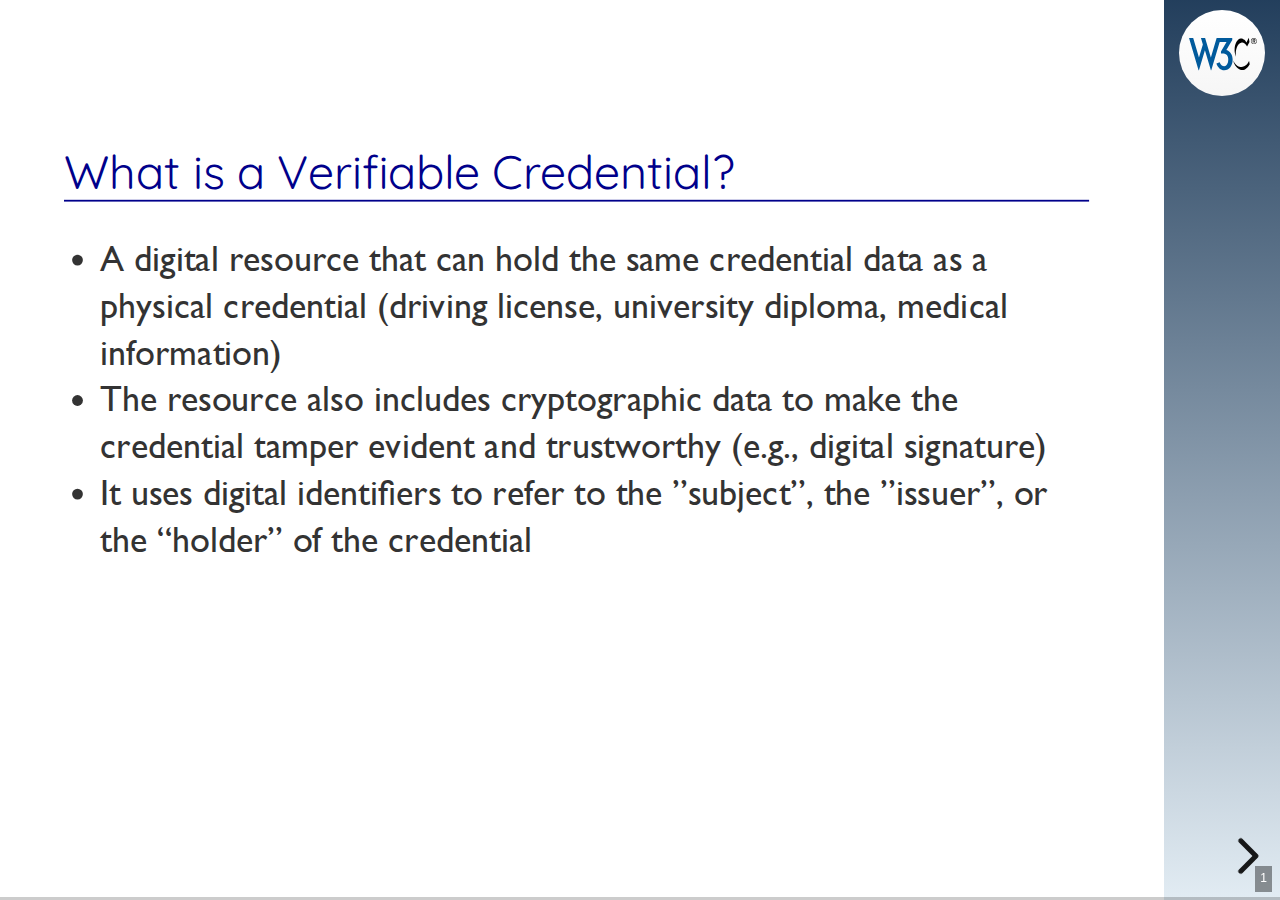
<file: talks/2021-WHO_ITU/index.html>
<!doctype html>
<html>
	<head>
		<meta charset="utf-8">
		<meta name="viewport" content="width=device-width, initial-scale=1.0, maximum-scale=1.0, user-scalable=no">

		<title>Verifiable Credentials</title>

		<link rel="stylesheet" href="reveal/css/reveal.css">
		<link rel="stylesheet" href="assets/css/w3c.css" id="theme">
		<!-- Viable alternatives: beige.css, -->
		<!-- Viable alternatives: black, blood, league, but need new code highlights, change in the colors of the images, and a new version of the logo -->

		<link rel="stylesheet" href="assets/css/highlights/github.css">

		<!-- Printing and PDF exports -->
		<script>
			var link = document.createElement( 'link' );
			link.rel = 'stylesheet';
			link.type = 'text/css';
			link.href = window.location.search.match( /print-pdf/gi ) ? 'reveal/css/print/pdf.css' : 'reveal/css/print/paper.css';
			document.getElementsByTagName( 'head' )[0].appendChild( link );
		</script>

		<link rel="stylesheet" href="assets/css/my.css">
	</head>
	<body>
		<div class="reveal">
			<div class="slides">				
				<section data-markdown>
					<textarea data-template>
						## What is a Verifiable Credential?

						- A digital resource that can hold the same credential data as a physical credential (driving license, university diploma, medical information)
						- The resource also includes cryptographic data to make the credential tamper evident and trustworthy (e.g., digital signature)
						- It uses digital identifiers to refer to the ”subject”, the ”issuer”, or the “holder” of the credential 
					</textarea>
				</section>

				<section>
					<h2>Simple View of a Verifiable Credential </h2>
					<div class='left_media'>
						<div>
							<figure class='svg'>
								<img src="assets/images/credential.svg" alt="a Verifible
								Credential contains Credential Metadata, Claim(s), and
								Proof(s)""/>
							</figure>
							<figure class='svg_print'>
								<img src="assets/images/credential.png" width="400"/>
							</figure>		
						</div>
						<ul>
							<ul>
								<li>Metadata: contain expiry dates, representative image, identification of the issuer and the subject, etc.</li>
								<li>Proof(s): contain the cryptographic data for, e.g., signatures (keys, signature values, etc.)</li>
							</ul>
						</ul>
					</div>
				</section>

				<section>
					<h2>Simple View of a Verifiable Credential</h2>
					<figure class='svg' style="transform: translateY(-2.9em)scale(0.8);">
						<img src="assets/images/credential-graph.svg" width="1100" alt="diagram with a
						Credential Graph on top connected via a proof to a
						Proof Graph on the bottom.  The Credential Graph has
						Credential 123 with 4 properties: 'type' of value
						AlumniCredential, 'issuer' of Example University,
						'issuanceDate' of 2010-01-01T19:73:24Z, and
						credentialSubject of Pat, who has an alumniOf property
						with value of Example University.  The Proof Graph has
						Signature 456 with 5 properties: 'type' of
						RsaSignature2018, 'verificationMethod' of Example University
						Public Key 7, 'created' of 2017-06-18T21:19:10Z, and 'jws'
					  of 'BavEll0...3JT24='"/>
					</figure>
					<figure class='svg_print'>
						<img src="assets/images/credential-graph.png" width="800"/>
					</figure>
				</section>

				<section data-markdown>
					<textarea data-template>
						## The standard defines a _framework_

						- The Recommendation itself standardizes terms like “`issuanceDate`” or “`proof`”
						- The final application defines the terms like “`alumniOf`” or “`AlumniCredential`”
							- there is a registry to refer to such application-dependent vocabularies
						- This extension mechanism is at the heart of the usage pattern for Verifiable Credentials
					</textarea>
				</section>


				<section data-markdown>
					<textarea data-template>
						## Representation of Verifiable Credentials

						- The abstract model can be “expressed” in JSON, JSON-LD, CBOR,…
							- can then be encoded in, say, a QR code
						- The cryptographic data can be expressed in various formats, e.g., JWT, JSON-LD Proofs and Signatures,…
						- The standard does not specify the “higher level” functionalities, e.g., the behavior of specialized wallets
							- this is left to implementers and to market forces
					</textarea>
				</section>

				<section data-markdown>
					<textarea data-template>
						## Some further points

						- The extension model is applicable to the proof mechanism
							- new proof methods can be registered
						- There is an extra layer to separate the “presentation” of (part of) the credential from the credentials themselves. This “presentation” can be checked separately via cryptographic means
							- e.g., _it is possible to provide a selective disclosure of the data_
					</textarea>
				</section>

				<section data-markdown>
					<textarea data-template>
						## Current status

						- The specification has been a Web Standard for 2 years
						- A discussion is starting for the renewal of the charter adding some new features; current ideas under discussion
							- broader range of serializations 
							- additional proof types for various serializations
							- formalize the registry mechanism further
					</textarea>
				</section>
			</div>
		</div>



		<script src="reveal/lib/js/head.min.js"></script>
		<script src="reveal/js/reveal.js"></script>
		<script src="assets/js/w3c.js"></script>

		<!-- local settings -->
		<script>
			// makes use of the svg/png alternatives for printing
			switch_svg_png();

			// Add a down arrow clue for the section heading
			// add_section_arrow();

			// Add an alternate color to subsections, with the common w3c logo
			advanced_background_setting({
				logo_width  : 86,
				logo_url    : 'assets/images/w3c-logo.svg',
				basic_color : 'white',
				alt_color_1 : 'radial-gradient(#f7fbfc,#f7f2d3)',
				alt_color_2 : 'radial-gradient(#f7fbfc,#add9e4)',
			});
		</script>

		<script>
			Reveal.initialize({
				width: 1280,
				height: 720,
				margin: 0.1,
				slideNumber: 'h/v',
				center: false,
				transition: 'fade',
				fragmentInURL: true,
				history: true,
				// math: {
				// 	mathjax: 'https://cdnjs.cloudflare.com/ajax/libs/mathjax/2.7.0/MathJax.js',
				// 	// config: 'MML_HTMLorMML'  // See http://docs.mathjax.org/en/latest/config-files.html
				// 	config: 'TeX-AMS_HTML'
				// },
				dependencies: [
					{ src: 'reveal/plugin/markdown/marked.js', condition: function() { return !!document.querySelector( '[data-markdown]' ); } },
					{ src: 'reveal/plugin/markdown/markdown.js', condition: function() { return !!document.querySelector( '[data-markdown]' ); } },
					{ src: 'reveal/lib/js/classList.js', condition: function() { return !document.body.classList; } },
					{ src: 'reveal/plugin/highlight/highlight.js', async: true, callback: function() { hljs.initHighlightingOnLoad(); } },
					{ src: 'reveal/plugin/zoom-js/zoom.js', async: true },
					{ src: 'reveal/plugin/notes/notes.js', async: true },
					// { src: 'reveal/plugin/math/math.js', async: true }
				]
			});
		</script>
	</body>
</html>
</file>
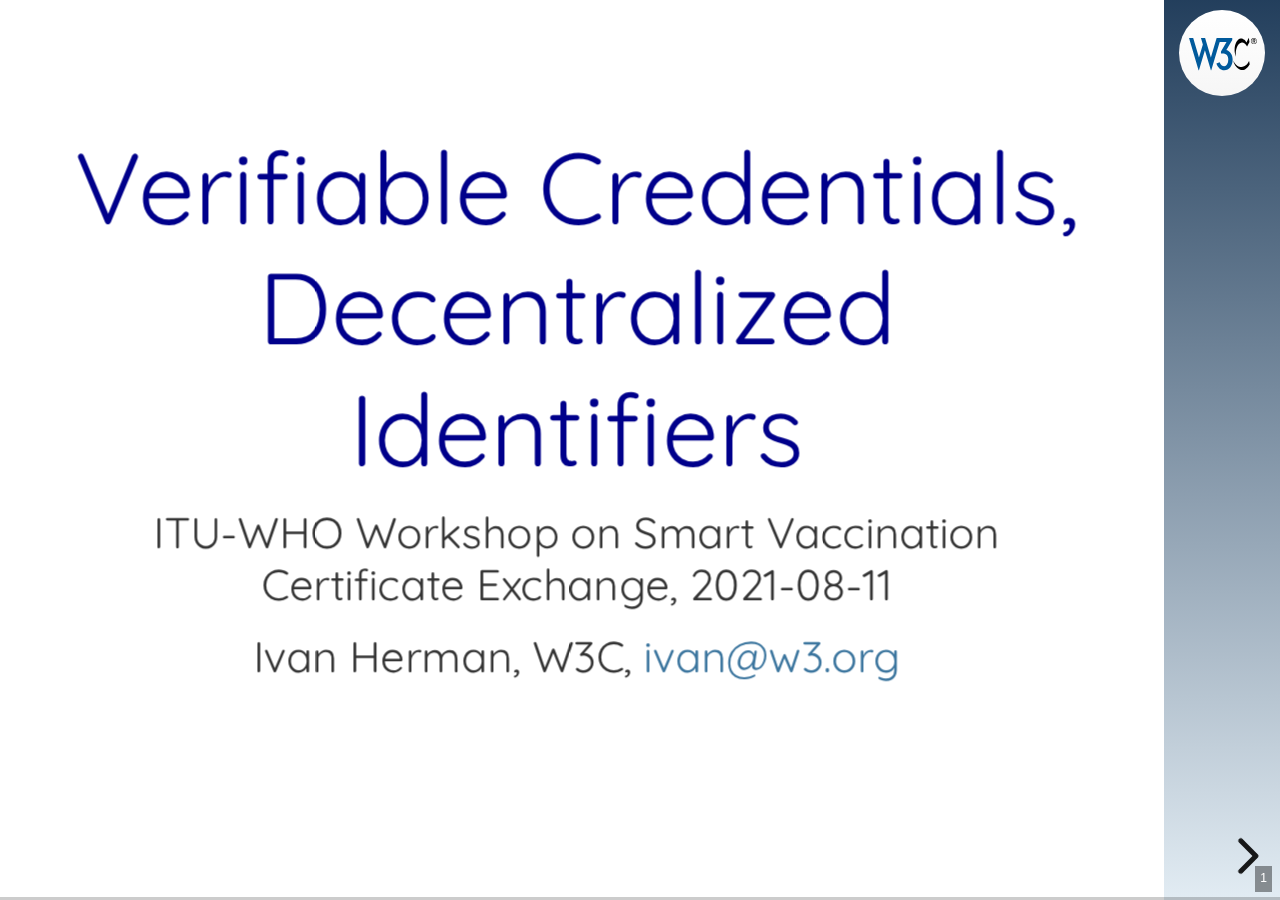
<file: talks/2021-WHO_ITU/index_long.html>
<!doctype html>
<html>
	<head>
		<meta charset="utf-8">
		<meta name="viewport" content="width=device-width, initial-scale=1.0, maximum-scale=1.0, user-scalable=no">

		<title>Verifiable Credentials, Decentralized Identifiers</title>

		<link rel="stylesheet" href="reveal/css/reveal.css">
		<link rel="stylesheet" href="assets/css/w3c.css" id="theme">
		<!-- Viable alternatives: beige.css, -->
		<!-- Viable alternatives: black, blood, league, but need new code highlights, change in the colors of the images, and a new version of the logo -->

		<link rel="stylesheet" href="assets/css/highlights/github.css">

		<!-- Printing and PDF exports -->
		<script>
			var link = document.createElement( 'link' );
			link.rel = 'stylesheet';
			link.type = 'text/css';
			link.href = window.location.search.match( /print-pdf/gi ) ? 'reveal/css/print/pdf.css' : 'reveal/css/print/paper.css';
			document.getElementsByTagName( 'head' )[0].appendChild( link );
		</script>

		<link rel="stylesheet" href="assets/css/my.css">
	</head>
	<body>
		<div class="reveal">
			<div class="slides">
				<section class="title" >
					<div style='transform: translateY(-0.5em)'>
						<h1>Verifiable Credentials,<br/>Decentralized Identifiers</h1>
						<h2>ITU-WHO Workshop on Smart Vaccination Certificate Exchange, 2021-08-11</h2>
						<h2>Ivan Herman, W3C, <a href="mailto:ivan@w3.org">ivan@w3.org</a></h2>	
					</div>
				</section>
				
				<section class='subtitle'>
					<p style='font-size:85%; transform: translateY(7em)'>These slides: <a href="https://iherman.github.io/did-talks/talks/2021-WHO_ITU/#/">https://iherman.github.io/did-talks/talks/2021-WHO_ITU/#/</a></p>
					<figure style="transform: translateY(8em)scale(1.1);">
						<img src='./assets/qr.png' alt='qr code for https://iherman.github.io/did-talks/talks/2021-WHO_ITU/#/' width=150>
					</figure>
				</section>

				<section>
					<h2>About W3C ”Leading the Web to its Full Potential”</h2>
					<div class='left_media'>
						<figure>
							<img src="assets/images/tbl.jpeg" alt="Photo of Tim Berners-Lee">
							<figcaption>Tim Berners-Lee, Director of W3C</figcaption>
						</figure>
						<ul>
							<li>Founded in 1994</li>
							<li>≈ 450 Members, ≈ 60 staff all over the World</li>
							<li>Focuses on the Web Ecosystem: users, developers, browsers, etc.</li>
							<li>Develops standard technologies for the Open Web Platform (e.g., HTML, SVG, CSS, MathML, …)</li>
						</ul>
					</div>
				</section>

				<section data-markdown>
					<textarea data-template>
						## W3C Recommendations (a.k.a. “Standards”)

						- Specified by _Working Groups_
						    - staffed by experts delegated by W3C Members (companies, institutions, universities…)
							- chartered by the W3C Membership
						- Final versions voted upon by the W3C Membership
						- Developed under the [W3C Patent Policy](https://www.w3.org/Consortium/Patent-Policy/):
							- are freely available to all
							- can be implemented on a Royalty Free basis
					</textarea>
				</section>

				<!-- ================================== -->
				<!-- <section class='subsection-container'> -->
				<section class='subtitle subsection' data-background='assets/images/vc.jpg'>
					<p style="transform:translateX(0.5em)translateY(1.6em); background: hsla(0, 0%, 98%, 0.65);">Verifiable Credentials</p>
				</section>

				<section data-markdown>
					<textarea data-template>
						## What is a Verifiable Credential?

						- A digital resource that can hold the same credential data as a physical credential (driving license, university diploma, medical information)
						- The resource also includes cryptographic data to make the credential tamper evident and trustworthy (e.g., digital signature)
						- It uses digital identifiers to refer to the ”subject”, the ”issuer”, or the “holder” of the credential 
					</textarea>
				</section>

				<section>
					<h2>Simple View of a Verifiable Credential </h2>
					<div class='left_media'>
						<div>
							<figure class='svg'>
								<img src="assets/images/credential.svg" alt="a Verifible
								Credential contains Credential Metadata, Claim(s), and
								Proof(s)""/>
							</figure>
							<figure class='svg_print'>
								<img src="assets/images/credential.png" width="400"/>
							</figure>		
						</div>
						<ul>
							<ul>
								<li>Metadata: contain expiry dates, representative image, identification of the issuer and the subject, etc.</li>
								<li>Proof(s): contain the cryptographic data for, e.g., signatures (keys, signature values, etc.)</li>
							</ul>
						</ul>
					</div>
				</section>

				<section>
					<h2>Simple View of a Verifiable Credential</h2>
					<figure class='svg' style="transform: translateY(-2.9em)scale(0.8);">
						<img src="assets/images/credential-graph.svg" width="1100" alt="diagram with a
						Credential Graph on top connected via a proof to a
						Proof Graph on the bottom.  The Credental Graph has
						Credential 123 with 4 properties: 'type' of value
						AlumniCredential, 'issuer' of Example University,
						'issuanceDate' of 2010-01-01T19:73:24Z, and
						credentialSubject of Pat, who has an alumniOf property
						with value of Example University.  The Proof Graph has
						Signature 456 with 5 properties: 'type' of
						RsaSignature2018, 'verificationMethod' of Example University
						Public Key 7, 'created' of 2017-06-18T21:19:10Z, and 'jws'
					  of 'BavEll0...3JT24='"/>
					</figure>
					<figure class='svg_print'>
						<img src="assets/images/credential-graph.png" width="800"/>
					</figure>
				</section>

				<section data-markdown>
					<textarea data-template>
						## The Verifiable Credential standard provides a framework

						- The Recommendation itself standardizes terms like “`issuanceDate`” or “`proof`”
						- The final application defines the terms like “`alumniOf`” or “`AlumniCredential`”
						- This extension mechanism is at the heart of the usage pattern for Verifiable Credentials
					</textarea>
				</section>


				<section data-markdown>
					<textarea data-template>
						## Representation of Verifiable Credentials

						- The abstract model can be “expressed” in JSON, JSON-LD, CBOR,…
							- can then be encoded in, say, a QR code
						- The cryptographic data can be expressed in various formats, e.g., JWT, JSON-LD Proofs and Signatures,…
						- The standard does not specify the “higher level” functionalities, e.g., the behavior of specialized wallets
							- this is left to implementers and to market forces
					</textarea>
				</section>

				<section>
						<h2>Small (incomplete) example</h2>

<pre><code style='max-height:100%'>{
	"@context": [
		"https://www.w3.org/2018/credentials/v1",
		"https://www.w3.org/2018/credentials/examples/v1"
	],
	"id": "http://example.edu/credentials/1872",
	"type": ["VerifiableCredential", "AlumniCredential"],
	"issuer": "https://example.edu/issuers/565049",
	"issuanceDate": "2010-01-01T19:73:24Z",
	"credentialSubject": {
		"id": "did:example:ebfeb1f712ebc6f1c276e12ec21",
		"alumniOf": {
			"id": "did:example:c276e12ec21ebfeb1f712ebc6f1",
			"name": "Example University"
		}
	},
	"proof": {
		"type": "RsaSignature2018",
		"proofPurpose": "assertionMethod",
		"verificationMethod": "https://example.edu/issuers/keys/1",
		"jws": "eyJhbGciOiJS...HUdBBPM"
	}
}
</code></pre>
				</section>

				<section data-markdown>
					<textarea data-template>
						## Identifiers play an essential role in credentials

						- Per specification, any digital identifier can be used (based on schemes like `https`, `mailto`, etc.)
						- But the control, the reliability, etc, of the identifier may be crucial
						- Here is where Decentralized Identity (DID) comes into the picture
					</textarea>
				</section>

				<!-- ================================== -->
				<section class='subtitle subsection' data-background='assets/images/did.jpg'>
					<p style="transform:translateX(0.5em)translateY(2em); background: hsla(0, 0%, 98%, 0.5);">Decentralized Identities (DID)</p>
				</section>

				<!-- ======================================== -->

				<section data-markdown class='not_in_subsection'> 
					<textarea data-template>
						## What is DID?

						A DID is a self-sovereign identity, i.e., lifetime, portable, and verifiable digital identity that does not depend on any centralized authority
					</textarea>
				</section>


				<section data-markdown class='not_in_subsection'> 
					<textarea data-template>
						## Goals  of DIDs

						- *Ease of creation*
						    - it should be quick and “cheap” to create possibly thousands of DIDs
						- *Decentralized*
							- do not depend on centralized registries, identity providers, authorities, etc. 
						- *Persistent*
						    - once created, it is permanently assigned to the subject
						- *Resolvable*
						    - it is possible to find out basic set of information on the subject
						- *Cryptographically verifiable*
						    - there is a mechanism to cryptographically prove identity and ownership
					</textarea>
				</section>

				<section>
					<h2>High level view: DIDs and DID Documents</h2>
					<figure class='svg' style="transform: translateY(-2.9em)scale(1.1);">
						<img src="assets/images/DIDs_and_DID_Documents.svg" width="1100" alt="A unique string (DID) goes through a DID Resolution to a global, decentralized, key-value database; from this database comes a DID document containing cryptographic materials (e.g., keys), metadata, Signature); this document is connected to an arrow going back to the DID from the database as a cryptographic verification."/>
					</figure>
					<figure class='svg_print'>
						<img src="assets/images/DIDs_and_DID_Documents.png" width="800"/>
					</figure>
				</section>

				<section data-markdown>
					<textarea data-template>
						## “Global, distributed, key-value database”

						- Also known as ”Verifiable Data Registry”
						- There may be several of those!
							- in the DID world, the term _method_ is used for the different approaches and/or implementations
						- Different methods can have different approaches
							- may be based on distributed ledgers (generic, like Bitcoin or Ethereum, or custom built)
							- DID documents stored on specialized sites (e.g., GitHub)
							- may be ephemeral DIDs with lighter requirements (e.g., on an intelligent device)
						- The choice depends on the relative importance of the requirements for a specific usage
					</textarea>
				</section>

				<section data-markdown>
					<textarea data-template>
						## DID Documents

						- Contain reference to the “controllers”, i.e., entities that may make changes on the DID Document
							- the controller may or may not be identical to the “subject” of the identification
						- Include cryptographic data related to the DID subject
							- RSA, various elliptical curve keys, etc.
							- can be expressed using JWK or with DID specific terms
							- can be used for 
								- authentication;
								- assertions (e.g., of credentials);
								- key agreement (e.g., to establish secure communication);
								- capability invocation (e.g., authorization to access an API);
								- capability delegation (e.g., delegate an API access to another authority);
								- …
					</textarea>
				</section>

				<section data-markdown>
					<textarea data-template>
						## Serialization of DID Documents

						- DID Documents are defined via an abstract data model
						- Can be serialized as:
							- JSON
							- JSON-LD
							- CBOR
							- other serializations may come to the fore
					</textarea>
				</section>
				<!-- </section> -->

				<!-- ================================== -->
				<!-- <section class='subtitle subsection' data-background='assets/images/enter.jpg'>
					<p style="transform:translateX(0.5em)translateY(2em); background: hsla(0, 0%, 98%, 0.5);">Final notes</p>
				</section> -->


				<section data-markdown>
					<textarea data-template>
						## Documents to read

						- *Verifiable Credentials:*
							- Data Model Specification: https://www.w3.org/TR/vc-data-model/
							- Use Cases: https://www.w3.org/TR/vc-use-cases/
						- Decentralized Identifiers:
							- Core Architecture and Data model: https://www.w3.org/TR/did-core/
							- Use Cases: https://www.w3.org/TR/did-use-cases/
						- These slides:
							- In HTML: https://iherman.github.io/did-talks/talks/2021-WHO_ITU/index_long.html/
							- In PDF: https://iherman.github.io/did-talks/talks/2021-WHO_ITU/index_long.pdf
					</textarea>
				</section>

				<section class='subtitle'>
					<p style='font-size:85%; transform: translateY(7em)'>These slides: <a href="https://iherman.github.io/did-talks/talks/2021-WHO_ITU/#/">https://iherman.github.io/did-talks/talks/2021-WHO_ITU/#/</a></p>
					<figure style="transform: translateY(8em)scale(1.1);">
						<img src='./assets/qr.png' alt='qr code for https://iherman.github.io/did-talks/talks/2021-WHO_ITU/#/' width=150>
					</figure>
				</section>
			</div>
		</div>


		<script src="reveal/lib/js/head.min.js"></script>
		<script src="reveal/js/reveal.js"></script>
		<script src="assets/js/w3c.js"></script>

		<!-- local settings -->
		<script>
			// makes use of the svg/png alternatives for printing
			switch_svg_png();

			// Add a down arrow clue for the section heading
			// add_section_arrow();

			// Add an alternate color to subsections, with the common w3c logo
			advanced_background_setting({
				logo_width  : 86,
				logo_url    : 'assets/images/w3c-logo.svg',
				basic_color : 'white',
				alt_color_1 : 'radial-gradient(#f7fbfc,#f7f2d3)',
				alt_color_2 : 'radial-gradient(#f7fbfc,#add9e4)',
			});
		</script>

		<script>
			Reveal.initialize({
				width: 1280,
				height: 720,
				margin: 0.1,
				slideNumber: 'h/v',
				center: false,
				transition: 'fade',
				fragmentInURL: true,
				history: true,
				// math: {
				// 	mathjax: 'https://cdnjs.cloudflare.com/ajax/libs/mathjax/2.7.0/MathJax.js',
				// 	// config: 'MML_HTMLorMML'  // See http://docs.mathjax.org/en/latest/config-files.html
				// 	config: 'TeX-AMS_HTML'
				// },
				dependencies: [
					{ src: 'reveal/plugin/markdown/marked.js', condition: function() { return !!document.querySelector( '[data-markdown]' ); } },
					{ src: 'reveal/plugin/markdown/markdown.js', condition: function() { return !!document.querySelector( '[data-markdown]' ); } },
					{ src: 'reveal/lib/js/classList.js', condition: function() { return !document.body.classList; } },
					{ src: 'reveal/plugin/highlight/highlight.js', async: true, callback: function() { hljs.initHighlightingOnLoad(); } },
					{ src: 'reveal/plugin/zoom-js/zoom.js', async: true },
					{ src: 'reveal/plugin/notes/notes.js', async: true },
					// { src: 'reveal/plugin/math/math.js', async: true }
				]
			});
		</script>
	</body>
</html>
</file>
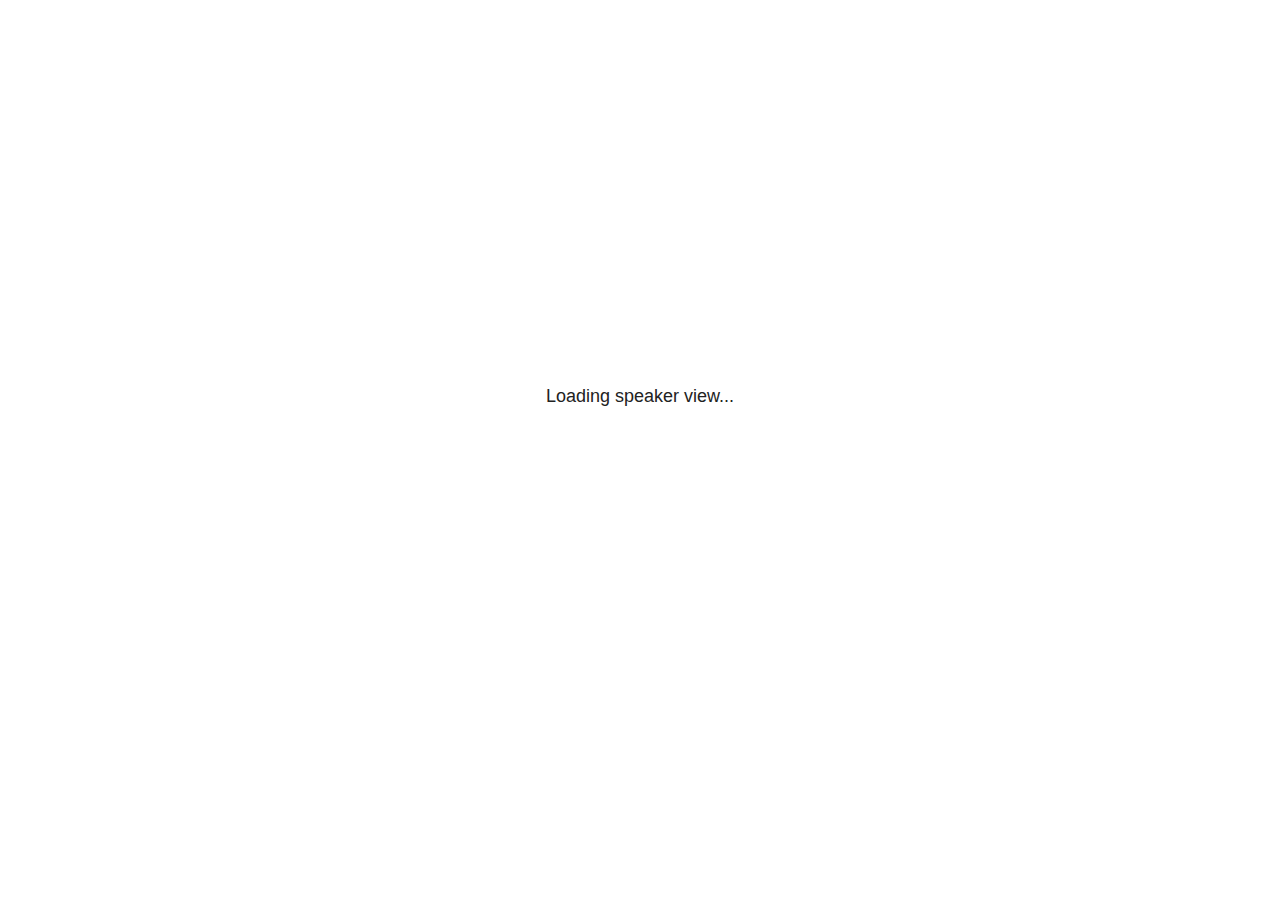
<file: reveal/plugin/notes/notes.html>
<!doctype html>
<html lang="en">
	<head>
		<meta charset="utf-8">

		<title>reveal.js - Slide Notes</title>

		<style>
			body {
				font-family: Helvetica;
				font-size: 18px;
			}

			#current-slide,
			#upcoming-slide,
			#speaker-controls {
				padding: 6px;
				box-sizing: border-box;
				-moz-box-sizing: border-box;
			}

			#current-slide iframe,
			#upcoming-slide iframe {
				width: 100%;
				height: 100%;
				border: 1px solid #ddd;
			}

			#current-slide .label,
			#upcoming-slide .label {
				position: absolute;
				top: 10px;
				left: 10px;
				z-index: 2;
			}

			#connection-status {
				position: absolute;
				top: 0;
				left: 0;
				width: 100%;
				height: 100%;
				z-index: 20;
				padding: 30% 20% 20% 20%;
				font-size: 18px;
				color: #222;
				background: #fff;
				text-align: center;
				box-sizing: border-box;
				line-height: 1.4;
			}

			.overlay-element {
				height: 34px;
				line-height: 34px;
				padding: 0 10px;
				text-shadow: none;
				background: rgba( 220, 220, 220, 0.8 );
				color: #222;
				font-size: 14px;
			}

			.overlay-element.interactive:hover {
				background: rgba( 220, 220, 220, 1 );
			}

			#current-slide {
				position: absolute;
				width: 60%;
				height: 100%;
				top: 0;
				left: 0;
				padding-right: 0;
			}

			#upcoming-slide {
				position: absolute;
				width: 40%;
				height: 40%;
				right: 0;
				top: 0;
			}

			/* Speaker controls */
			#speaker-controls {
				position: absolute;
				top: 40%;
				right: 0;
				width: 40%;
				height: 60%;
				overflow: auto;
				font-size: 18px;
			}

				.speaker-controls-time.hidden,
				.speaker-controls-notes.hidden {
					display: none;
				}

				.speaker-controls-time .label,
				.speaker-controls-pace .label,
				.speaker-controls-notes .label {
					text-transform: uppercase;
					font-weight: normal;
					font-size: 0.66em;
					color: #666;
					margin: 0;
				}

				.speaker-controls-time, .speaker-controls-pace {
					border-bottom: 1px solid rgba( 200, 200, 200, 0.5 );
					margin-bottom: 10px;
					padding: 10px 16px;
					padding-bottom: 20px;
					cursor: pointer;
				}

				.speaker-controls-time .reset-button {
					opacity: 0;
					float: right;
					color: #666;
					text-decoration: none;
				}
				.speaker-controls-time:hover .reset-button {
					opacity: 1;
				}

				.speaker-controls-time .timer,
				.speaker-controls-time .clock {
					width: 50%;
				}

				.speaker-controls-time .timer,
				.speaker-controls-time .clock,
				.speaker-controls-time .pacing .hours-value,
				.speaker-controls-time .pacing .minutes-value,
				.speaker-controls-time .pacing .seconds-value {
					font-size: 1.9em;
				}

				.speaker-controls-time .timer {
					float: left;
				}

				.speaker-controls-time .clock {
					float: right;
					text-align: right;
				}

				.speaker-controls-time span.mute {
					opacity: 0.3;
				}

				.speaker-controls-time .pacing-title {
					margin-top: 5px;
				}

				.speaker-controls-time .pacing.ahead {
					color: blue;
				}

				.speaker-controls-time .pacing.on-track {
					color: green;
				}

				.speaker-controls-time .pacing.behind {
					color: red;
				}

				.speaker-controls-notes {
					padding: 10px 16px;
				}

				.speaker-controls-notes .value {
					margin-top: 5px;
					line-height: 1.4;
					font-size: 1.2em;
				}

			/* Layout selector */
			#speaker-layout {
				position: absolute;
				top: 10px;
				right: 10px;
				color: #222;
				z-index: 10;
			}
				#speaker-layout select {
					position: absolute;
					width: 100%;
					height: 100%;
					top: 0;
					left: 0;
					border: 0;
					box-shadow: 0;
					cursor: pointer;
					opacity: 0;

					font-size: 1em;
					background-color: transparent;

					-moz-appearance: none;
					-webkit-appearance: none;
					-webkit-tap-highlight-color: rgba(0, 0, 0, 0);
				}

				#speaker-layout select:focus {
					outline: none;
					box-shadow: none;
				}

			.clear {
				clear: both;
			}

			/* Speaker layout: Wide */
			body[data-speaker-layout="wide"] #current-slide,
			body[data-speaker-layout="wide"] #upcoming-slide {
				width: 50%;
				height: 45%;
				padding: 6px;
			}

			body[data-speaker-layout="wide"] #current-slide {
				top: 0;
				left: 0;
			}

			body[data-speaker-layout="wide"] #upcoming-slide {
				top: 0;
				left: 50%;
			}

			body[data-speaker-layout="wide"] #speaker-controls {
				top: 45%;
				left: 0;
				width: 100%;
				height: 50%;
				font-size: 1.25em;
			}

			/* Speaker layout: Tall */
			body[data-speaker-layout="tall"] #current-slide,
			body[data-speaker-layout="tall"] #upcoming-slide {
				width: 45%;
				height: 50%;
				padding: 6px;
			}

			body[data-speaker-layout="tall"] #current-slide {
				top: 0;
				left: 0;
			}

			body[data-speaker-layout="tall"] #upcoming-slide {
				top: 50%;
				left: 0;
			}

			body[data-speaker-layout="tall"] #speaker-controls {
				padding-top: 40px;
				top: 0;
				left: 45%;
				width: 55%;
				height: 100%;
				font-size: 1.25em;
			}

			/* Speaker layout: Notes only */
			body[data-speaker-layout="notes-only"] #current-slide,
			body[data-speaker-layout="notes-only"] #upcoming-slide {
				display: none;
			}

			body[data-speaker-layout="notes-only"] #speaker-controls {
				padding-top: 40px;
				top: 0;
				left: 0;
				width: 100%;
				height: 100%;
				font-size: 1.25em;
			}

			@media screen and (max-width: 1080px) {
				body[data-speaker-layout="default"] #speaker-controls {
					font-size: 16px;
				}
			}

			@media screen and (max-width: 900px) {
				body[data-speaker-layout="default"] #speaker-controls {
					font-size: 14px;
				}
			}

			@media screen and (max-width: 800px) {
				body[data-speaker-layout="default"] #speaker-controls {
					font-size: 12px;
				}
			}

		</style>
	</head>

	<body>

		<div id="connection-status">Loading speaker view...</div>

		<div id="current-slide"></div>
		<div id="upcoming-slide"><span class="overlay-element label">Upcoming</span></div>
		<div id="speaker-controls">
			<div class="speaker-controls-time">
				<h4 class="label">Time <span class="reset-button">Click to Reset</span></h4>
				<div class="clock">
					<span class="clock-value">0:00 AM</span>
				</div>
				<div class="timer">
					<span class="hours-value">00</span><span class="minutes-value">:00</span><span class="seconds-value">:00</span>
				</div>
				<div class="clear"></div>

				<h4 class="label pacing-title" style="display: none">Pacing – Time to finish current slide</h4>
				<div class="pacing" style="display: none">
					<span class="hours-value">00</span><span class="minutes-value">:00</span><span class="seconds-value">:00</span>
				</div>
			</div>

			<div class="speaker-controls-notes hidden">
				<h4 class="label">Notes</h4>
				<div class="value"></div>
			</div>
		</div>
		<div id="speaker-layout" class="overlay-element interactive">
			<span class="speaker-layout-label"></span>
			<select class="speaker-layout-dropdown"></select>
		</div>

		<script src="../../plugin/markdown/marked.js"></script>
		<script>

			(function() {

				var notes,
					notesValue,
					currentState,
					currentSlide,
					upcomingSlide,
					layoutLabel,
					layoutDropdown,
					connected = false;

				var SPEAKER_LAYOUTS = {
					'default': 'Default',
					'wide': 'Wide',
					'tall': 'Tall',
					'notes-only': 'Notes only'
				};

				setupLayout();

				var connectionStatus = document.querySelector( '#connection-status' );
				var connectionTimeout = setTimeout( function() {
					connectionStatus.innerHTML = 'Error connecting to main window.<br>Please try closing and reopening the speaker view.';
				}, 5000 );

				window.addEventListener( 'message', function( event ) {

					clearTimeout( connectionTimeout );
					connectionStatus.style.display = 'none';

					var data = JSON.parse( event.data );

					// The overview mode is only useful to the reveal.js instance
					// where navigation occurs so we don't sync it
					if( data.state ) delete data.state.overview;

					// Messages sent by the notes plugin inside of the main window
					if( data && data.namespace === 'reveal-notes' ) {
						if( data.type === 'connect' ) {
							handleConnectMessage( data );
						}
						else if( data.type === 'state' ) {
							handleStateMessage( data );
						}
					}
					// Messages sent by the reveal.js inside of the current slide preview
					else if( data && data.namespace === 'reveal' ) {
						if( /ready/.test( data.eventName ) ) {
							// Send a message back to notify that the handshake is complete
							window.opener.postMessage( JSON.stringify({ namespace: 'reveal-notes', type: 'connected'} ), '*' );
						}
						else if( /slidechanged|fragmentshown|fragmenthidden|paused|resumed/.test( data.eventName ) && currentState !== JSON.stringify( data.state ) ) {

							window.opener.postMessage( JSON.stringify({ method: 'setState', args: [ data.state ]} ), '*' );

						}
					}

				} );

				/**
				 * Called when the main window is trying to establish a
				 * connection.
				 */
				function handleConnectMessage( data ) {

					if( connected === false ) {
						connected = true;

						setupIframes( data );
						setupKeyboard();
						setupNotes();
						setupTimer();
					}

				}

				/**
				 * Called when the main window sends an updated state.
				 */
				function handleStateMessage( data ) {

					// Store the most recently set state to avoid circular loops
					// applying the same state
					currentState = JSON.stringify( data.state );

					// No need for updating the notes in case of fragment changes
					if ( data.notes ) {
						notes.classList.remove( 'hidden' );
						notesValue.style.whiteSpace = data.whitespace;
						if( data.markdown ) {
							notesValue.innerHTML = marked( data.notes );
						}
						else {
							notesValue.innerHTML = data.notes;
						}
					}
					else {
						notes.classList.add( 'hidden' );
					}

					// Update the note slides
					currentSlide.contentWindow.postMessage( JSON.stringify({ method: 'setState', args: [ data.state ] }), '*' );
					upcomingSlide.contentWindow.postMessage( JSON.stringify({ method: 'setState', args: [ data.state ] }), '*' );
					upcomingSlide.contentWindow.postMessage( JSON.stringify({ method: 'next' }), '*' );

				}

				// Limit to max one state update per X ms
				handleStateMessage = debounce( handleStateMessage, 200 );

				/**
				 * Forward keyboard events to the current slide window.
				 * This enables keyboard events to work even if focus
				 * isn't set on the current slide iframe.
				 *
				 * Block F5 default handling, it reloads and disconnects
				 * the speaker notes window.
				 */
				function setupKeyboard() {

					document.addEventListener( 'keydown', function( event ) {
						if( event.keyCode === 116 || ( event.metaKey && event.keyCode === 82 ) ) {
							event.preventDefault();
							return false;
						}
						currentSlide.contentWindow.postMessage( JSON.stringify({ method: 'triggerKey', args: [ event.keyCode ] }), '*' );
					} );

				}

				/**
				 * Creates the preview iframes.
				 */
				function setupIframes( data ) {

					var params = [
						'receiver',
						'progress=false',
						'history=false',
						'transition=none',
						'autoSlide=0',
						'backgroundTransition=none'
					].join( '&' );

					var urlSeparator = /\?/.test(data.url) ? '&' : '?';
					var hash = '#/' + data.state.indexh + '/' + data.state.indexv;
					var currentURL = data.url + urlSeparator + params + '&postMessageEvents=true' + hash;
					var upcomingURL = data.url + urlSeparator + params + '&controls=false' + hash;

					currentSlide = document.createElement( 'iframe' );
					currentSlide.setAttribute( 'width', 1280 );
					currentSlide.setAttribute( 'height', 1024 );
					currentSlide.setAttribute( 'src', currentURL );
					document.querySelector( '#current-slide' ).appendChild( currentSlide );

					upcomingSlide = document.createElement( 'iframe' );
					upcomingSlide.setAttribute( 'width', 640 );
					upcomingSlide.setAttribute( 'height', 512 );
					upcomingSlide.setAttribute( 'src', upcomingURL );
					document.querySelector( '#upcoming-slide' ).appendChild( upcomingSlide );

				}

				/**
				 * Setup the notes UI.
				 */
				function setupNotes() {

					notes = document.querySelector( '.speaker-controls-notes' );
					notesValue = document.querySelector( '.speaker-controls-notes .value' );

				}

				function getTimings() {

					var slides = Reveal.getSlides();
					var defaultTiming = Reveal.getConfig().defaultTiming;
					if (defaultTiming == null) {
						return null;
					}
					var timings = [];
					for ( var i in slides ) {
						var slide = slides[i];
						var timing = defaultTiming;
						if( slide.hasAttribute( 'data-timing' )) {
							var t = slide.getAttribute( 'data-timing' );
							timing = parseInt(t);
							if( isNaN(timing) ) {
								console.warn("Could not parse timing '" + t + "' of slide " + i + "; using default of " + defaultTiming);
								timing = defaultTiming;
							}
						}
						timings.push(timing);
					}
					return timings;

				}

				/**
				 * Return the number of seconds allocated for presenting
				 * all slides up to and including this one.
				 */
				function getTimeAllocated(timings) {

					var slides = Reveal.getSlides();
					var allocated = 0;
					var currentSlide = Reveal.getSlidePastCount();
					for (var i in slides.slice(0, currentSlide + 1)) {
						allocated += timings[i];
					}
					return allocated;

				}

				/**
				 * Create the timer and clock and start updating them
				 * at an interval.
				 */
				function setupTimer() {

					var start = new Date(),
					timeEl = document.querySelector( '.speaker-controls-time' ),
					clockEl = timeEl.querySelector( '.clock-value' ),
					hoursEl = timeEl.querySelector( '.hours-value' ),
					minutesEl = timeEl.querySelector( '.minutes-value' ),
					secondsEl = timeEl.querySelector( '.seconds-value' ),
					pacingTitleEl = timeEl.querySelector( '.pacing-title' ),
					pacingEl = timeEl.querySelector( '.pacing' ),
					pacingHoursEl = pacingEl.querySelector( '.hours-value' ),
					pacingMinutesEl = pacingEl.querySelector( '.minutes-value' ),
					pacingSecondsEl = pacingEl.querySelector( '.seconds-value' );

					var timings = getTimings();
					if (timings !== null) {
						pacingTitleEl.style.removeProperty('display');
						pacingEl.style.removeProperty('display');
					}

					function _displayTime( hrEl, minEl, secEl, time) {

						var sign = Math.sign(time) == -1 ? "-" : "";
						time = Math.abs(Math.round(time / 1000));
						var seconds = time % 60;
						var minutes = Math.floor( time / 60 ) % 60 ;
						var hours = Math.floor( time / ( 60 * 60 )) ;
						hrEl.innerHTML = sign + zeroPadInteger( hours );
						if (hours == 0) {
							hrEl.classList.add( 'mute' );
						}
						else {
							hrEl.classList.remove( 'mute' );
						}
						minEl.innerHTML = ':' + zeroPadInteger( minutes );
						if (hours == 0 && minutes == 0) {
							minEl.classList.add( 'mute' );
						}
						else {
							minEl.classList.remove( 'mute' );
						}
						secEl.innerHTML = ':' + zeroPadInteger( seconds );
					}

					function _updateTimer() {

						var diff, hours, minutes, seconds,
						now = new Date();

						diff = now.getTime() - start.getTime();

						clockEl.innerHTML = now.toLocaleTimeString( 'en-US', { hour12: true, hour: '2-digit', minute:'2-digit' } );
						_displayTime( hoursEl, minutesEl, secondsEl, diff );
						if (timings !== null) {
							_updatePacing(diff);
						}

					}

					function _updatePacing(diff) {

						var slideEndTiming = getTimeAllocated(timings) * 1000;
						var currentSlide = Reveal.getSlidePastCount();
						var currentSlideTiming = timings[currentSlide] * 1000;
						var timeLeftCurrentSlide = slideEndTiming - diff;
						if (timeLeftCurrentSlide < 0) {
							pacingEl.className = 'pacing behind';
						}
						else if (timeLeftCurrentSlide < currentSlideTiming) {
							pacingEl.className = 'pacing on-track';
						}
						else {
							pacingEl.className = 'pacing ahead';
						}
						_displayTime( pacingHoursEl, pacingMinutesEl, pacingSecondsEl, timeLeftCurrentSlide );

					}

					// Update once directly
					_updateTimer();

					// Then update every second
					setInterval( _updateTimer, 1000 );

					function _resetTimer() {

						if (timings == null) {
							start = new Date();
						}
						else {
							// Reset timer to beginning of current slide
							var slideEndTiming = getTimeAllocated(timings) * 1000;
							var currentSlide = Reveal.getSlidePastCount();
							var currentSlideTiming = timings[currentSlide] * 1000;
							var previousSlidesTiming = slideEndTiming - currentSlideTiming;
							var now = new Date();
							start = new Date(now.getTime() - previousSlidesTiming);
						}
						_updateTimer();

					}

					timeEl.addEventListener( 'click', function() {
						_resetTimer();
						return false;
					} );

				}

				/**
				 * Sets up the speaker view layout and layout selector.
				 */
				function setupLayout() {

					layoutDropdown = document.querySelector( '.speaker-layout-dropdown' );
					layoutLabel = document.querySelector( '.speaker-layout-label' );

					// Render the list of available layouts
					for( var id in SPEAKER_LAYOUTS ) {
						var option = document.createElement( 'option' );
						option.setAttribute( 'value', id );
						option.textContent = SPEAKER_LAYOUTS[ id ];
						layoutDropdown.appendChild( option );
					}

					// Monitor the dropdown for changes
					layoutDropdown.addEventListener( 'change', function( event ) {

						setLayout( layoutDropdown.value );

					}, false );

					// Restore any currently persisted layout
					setLayout( getLayout() );

				}

				/**
				 * Sets a new speaker view layout. The layout is persisted
				 * in local storage.
				 */
				function setLayout( value ) {

					var title = SPEAKER_LAYOUTS[ value ];

					layoutLabel.innerHTML = 'Layout' + ( title ? ( ': ' + title ) : '' );
					layoutDropdown.value = value;

					document.body.setAttribute( 'data-speaker-layout', value );

					// Persist locally
					if( supportsLocalStorage() ) {
						window.localStorage.setItem( 'reveal-speaker-layout', value );
					}

				}

				/**
				 * Returns the ID of the most recently set speaker layout
				 * or our default layout if none has been set.
				 */
				function getLayout() {

					if( supportsLocalStorage() ) {
						var layout = window.localStorage.getItem( 'reveal-speaker-layout' );
						if( layout ) {
							return layout;
						}
					}

					// Default to the first record in the layouts hash
					for( var id in SPEAKER_LAYOUTS ) {
						return id;
					}

				}

				function supportsLocalStorage() {

					try {
						localStorage.setItem('test', 'test');
						localStorage.removeItem('test');
						return true;
					}
					catch( e ) {
						return false;
					}

				}

				function zeroPadInteger( num ) {

					var str = '00' + parseInt( num );
					return str.substring( str.length - 2 );

				}

				/**
				 * Limits the frequency at which a function can be called.
				 */
				function debounce( fn, ms ) {

					var lastTime = 0,
						timeout;

					return function() {

						var args = arguments;
						var context = this;

						clearTimeout( timeout );

						var timeSinceLastCall = Date.now() - lastTime;
						if( timeSinceLastCall > ms ) {
							fn.apply( context, args );
							lastTime = Date.now();
						}
						else {
							timeout = setTimeout( function() {
								fn.apply( context, args );
								lastTime = Date.now();
							}, ms - timeSinceLastCall );
						}

					}

				}

			})();

		</script>
	</body>
</html>
</file>
<file: assets/css/w3c.css>
/**
 * W3C theme for reveal.js.
 *
 * Ivan Herman, based on sky.css theme css by Hakim El Hattab, http://hakim.se
 */

@import url('fonts.css');

.reveal a {
  line-height: 1.3em; 
}

/*********************************************
 
 *********************************************/
body {
  background: top 10px right 15px url(../images/w3c-logo.svg) no-repeat,
              bottom right / 116px 100% linear-gradient(hsl(211, 45%, 25%), hsl(205, 42%, 92%)) no-repeat,
              #fff;
}
  

.reveal {
  font-family: 'My Gill Sans', sans-serif;
  font-weight: 300;
  font-size: 40px;
  font-weight: normal;
  color: #333; 
}

::selection {
  color: #fff;
  background: #134674;
  text-shadow: none; }

::-moz-selection {
  color: #fff;
  background: #134674;
  text-shadow: none; }

.reveal .slides section,
.reveal .slides section > section {
  line-height: 1.3;
  font-weight: inherit;
}

.reveal .slides section {
  width: 89%;
}


/*********************************************
 * HEADERS
 *********************************************/
.reveal h1,
.reveal h2,
.reveal h3,
.reveal h4,
.reveal h5,
.reveal h6 {
  margin: 0 0 20px 0;
  color: #333;
  font-family: 'Local Quicksand', sans-serif;
  font-weight: normal;
  line-height: 1.2;
  letter-spacing: -0.08em;
  text-shadow: none;
  word-wrap: break-word; 
}

.reveal h1 {
  font-size: 3.77em; }

.reveal h2 {
  font-size: 2.11em; }

.reveal h3 {
  font-size: 1.55em; }

.reveal h4 {
  font-size: 1em; }

.reveal h1 {
  text-shadow: none; }

/*********************************************
 * OTHER
 *********************************************/
.reveal p {
  margin: 20px 0;
  line-height: 1.3; }

/* Ensure certain elements are never larger than the slide itself */
.reveal img,
.reveal video,
.reveal iframe {
  max-width: 95%;
  max-height: 95%; }

.reveal strong,
.reveal b {
  font-weight: bold; }

.reveal em {
  font-style: italic; }

.reveal ol,
.reveal dl,
.reveal ul {
  display: inline-block;
  text-align: left;
  margin: 0 0 0 1em; }

.reveal ol {
  list-style-type: decimal; }

.reveal ul {
  list-style-type: disc; }

.reveal ul ul {
  list-style-type: square; }

.reveal ul ul ul {
  list-style-type: circle; }

.reveal ul ul,
.reveal ul ol,
.reveal ol ol,
.reveal ol ul {
  display: block;
  margin-left: 40px; }

.reveal dt {
  font-weight: bold; }

.reveal dd {
  margin-left: 40px; }

.reveal blockquote {
  display: block;
  position: relative;
  width: 70%;
  margin: 20px auto;
  padding: 5px;
  font-style: italic;
  background: rgba(255, 255, 255, 0.05);
  box-shadow: 0px 0px 2px rgba(0, 0, 0, 0.2);}

.reveal blockquote p:first-child,
.reveal blockquote p:last-child {
  display: inline-block; }

.reveal q {
  font-style: italic; }

.reveal pre {
  display: block;
  position: relative;
  width: 90%;
  margin: 20px auto;
  text-align: left;
  font-size: 0.55em;
  font-family: monospace;
  line-height: 1.2em;
  word-wrap: break-word;
  box-shadow: 0px 0px 6px rgba(0, 0, 0, 0.3); }

.reveal code {
  font-family: monospace;
  text-transform: none; }

.reveal pre code {
  display: block;
  padding: 5px;
  overflow: auto;
  max-height: 400px;
  word-wrap: normal; }

.reveal table {
  margin: auto;
  border-collapse: collapse;
  border-spacing: 0; }

.reveal table th {
  font-weight: bold; }

.reveal table th,
.reveal table td {
  text-align: left;
  padding: 0.2em 0.5em 0.2em 0.5em;
  border-bottom: 1px solid; }

.reveal table th[align="center"],
.reveal table td[align="center"] {
  text-align: center; }

.reveal table th[align="right"],
.reveal table td[align="right"] {
  text-align: right; }

.reveal table tbody tr:last-child th,
.reveal table tbody tr:last-child td {
  border-bottom: none; }

.reveal sup {
  vertical-align: super;
  font-size: smaller; }

.reveal sub {
  vertical-align: sub;
  font-size: smaller; }

.reveal small {
  display: inline-block;
  font-size: 0.6em;
  line-height: 1.2em;
  vertical-align: top; }

.reveal small * {
  vertical-align: top; }

/*********************************************
 * LINKS
 *********************************************/
.reveal a {
  color: #3b759e;
  text-decoration: none;
  -webkit-transition: color .15s ease;
  -moz-transition: color .15s ease;
  transition: color .15s ease; }

.reveal a:hover {
  color: #74a7cb;
  text-shadow: none;
  border: none; }

.reveal .roll span:after {
  color: #fff;
  background: #264c66; }

/*********************************************
 * IMAGES
 *********************************************/
.reveal section img {
  margin: 15px 0px;
  background: rgba(255, 255, 255, 0.12);
  border: 4px solid #333;
  box-shadow: 0 0 10px rgba(0, 0, 0, 0.15); }

.reveal section img.plain {
  border: 0;
  box-shadow: none; }

.reveal a img {
  -webkit-transition: all .15s linear;
  -moz-transition: all .15s linear;
  transition: all .15s linear; }

.reveal a:hover img {
  background: rgba(255, 255, 255, 0.2);
  border-color: #3b759e;
  box-shadow: 0 0 20px rgba(0, 0, 0, 0.55); }

/*********************************************
 * NAVIGATION CONTROLS
 *********************************************/
.reveal .controls {
  color: #3b759e; }

/*********************************************
 * PROGRESS BAR
 *********************************************/
.reveal .progress {
  background: rgba(0, 0, 0, 0.2);
  color: #3b759e; }

.reveal .progress span {
  -webkit-transition: width 800ms cubic-bezier(0.26, 0.86, 0.44, 0.985);
  -moz-transition: width 800ms cubic-bezier(0.26, 0.86, 0.44, 0.985);
  transition: width 800ms cubic-bezier(0.26, 0.86, 0.44, 0.985); }

/*********************************************
 * PRINT BACKGROUND
 *********************************************/
@media print {
  .backgrounds {
    background-color: #f7fbfc; } }
</file>
<file: assets/css/highlights/github.css>
/*

github.com style (c) Vasily Polovnyov <vast@whiteants.net>
Modified by Ivan Herman for local use

*/

.hljs {
  display: block;
  overflow-x: auto;
  padding: 0.5em;
  color:darkblue;
  background: transparent;
  box-shadow: 3px 3px 5px black;
}

.hljs-comment,
.hljs-quote {
  color: #998;
  font-style: italic;
}

.hljs-keyword,
.hljs-selector-tag,
.hljs-subst {
  color: darkblue /* #333 */;
  font-weight: bold;
}

.hljs-number,
.hljs-literal,
.hljs-variable,
.hljs-template-variable,
.hljs-tag .hljs-attr {
  color: #008080;
}

.hljs-string,
.hljs-doctag {
  color: #d14;
}

.hljs-title,
.hljs-section,
.hljs-selector-id {
  color: #900;
  font-weight: bold;
}

.hljs-subst {
  font-weight: normal;
}

.hljs-type,
.hljs-class .hljs-title {
  color: #458;
  font-weight: bold;
}

.hljs-tag,
.hljs-name,
.hljs-attribute {
  color: #000080;
  font-weight: normal;
}

.hljs-regexp,
.hljs-link {
  color: #009926;
}

.hljs-symbol,
.hljs-bullet {
  color: #990073;
}

.hljs-built_in,
.hljs-builtin-name {
  color: #0086b3;
}

.hljs-meta {
  color: #999;
  font-weight: bold;
}

.hljs-deletion {
  background: #fdd;
}

.hljs-addition {
  background: #dfd;
}

.hljs-emphasis {
  font-style: italic;
}

.hljs-strong {
  font-weight: bold;
}
</file>
<file: assets/css/my.css>
.slide p {
    font-size: 120%;
}
.reveal h1,
.reveal h2,
.reveal h3,
.reveal h4,
.reveal h5,
.reveal h6 {
    text-transform: none !important;
    letter-spacing: 0em !important;
}

.reveal h1 {
    font-size: 2.8em;
    color: darkblue;
}

.reveal .slides h2 {
    font-size: 1.2em;
}

.reveal h3 {
    font-size: 1.55em;
}

.reveal .slides li li {
    font-size: 80%;
}

.reveal .slides section.subtitle p {
    transform: translateY(1.8em); 
    color:darkblue;
    font-size: 140%;
    text-align: center;
    font-family: 'Local Quicksand', sans-serif;
    font-size: 3em;
}

.reveal .slides section:not(.title) {
    text-align: left;
}

.reveal .slides section:not(.title) h2 {
    margin-bottom: 0.7em;
    border-bottom: 2px solid darkblue;
    color: darkblue;
    font-size: 1.3em;
}

div.right_media, div.left_media {
    display: flex;
    justify-content: space-between;
}

div.right_media > *:first-child {
    flex: 0 0 55%;
    padding-right: 1em;
}
div.left_media > *:first-child {
    flex: 0 0 45%;
    padding-right: 1em;
}

figure {
    text-align: center;
}

.reveal section img {
    margin: 15px 0px;
    background: rgba(255, 255, 255, 0);
    border: 1px solid #333;
    box-shadow: 0 0 10px rgba(0, 0, 0, 0.15);
}

.reveal section figure.svg img, 
.reveal section figure.svg_print img {
    margin: 15px 0px;
    border: none;
    box-shadow: none !important ;
    background: transparent;
}

.reveal figcaption {
    font-size: .5em;
}

.reveal blockquote {
    width: 98%;
    margin: 1.2em 0 !important;
    padding-left: 1em;
    background: rgb(241, 238, 206) !important;
    box-shadow: 2px 2px 4px rgba(0, 0, 0, 0.425);
    font-size: 70%;
}

.reveal blockquote.quote:before, .reveal q.quote:before {
	content: '“'
}
.reveal blockquote.quote:after, .reveal q.quote:after {
	content: '”'
}

.reveal pre {
	box-shadow: 0px 0px 6px rgba(0, 0, 0, 0);
}
</file>
<file: talks/2020-Fintech/assets/css/w3c.css>
/**
 * W3C theme for reveal.js.
 *
 * Ivan Herman, based on sky.css theme css by Hakim El Hattab, http://hakim.se
 */

@import url('fonts.css');

.reveal a {
  line-height: 1.3em; 
}

/*********************************************
 
 *********************************************/
body {
  background: top 10px right 15px url(../images/w3c-logo.svg) no-repeat,
              bottom right / 116px 100% linear-gradient(hsl(211, 45%, 25%), hsl(205, 42%, 92%)) no-repeat,
              #fff;
}
  

.reveal {
  font-family: 'My Gill Sans', sans-serif;
  font-weight: 300;
  font-size: 40px;
  font-weight: normal;
  color: #333; 
}

::selection {
  color: #fff;
  background: #134674;
  text-shadow: none; }

::-moz-selection {
  color: #fff;
  background: #134674;
  text-shadow: none; }

.reveal .slides section,
.reveal .slides section > section {
  line-height: 1.3;
  font-weight: inherit;
}

.reveal .slides section {
  width: 89%;
}


/*********************************************
 * HEADERS
 *********************************************/
.reveal h1,
.reveal h2,
.reveal h3,
.reveal h4,
.reveal h5,
.reveal h6 {
  margin: 0 0 20px 0;
  color: #333;
  font-family: 'Local Quicksand', sans-serif;
  font-weight: normal;
  line-height: 1.2;
  letter-spacing: -0.08em;
  text-shadow: none;
  word-wrap: break-word; 
}

.reveal h1 {
  font-size: 3.77em; }

.reveal h2 {
  font-size: 2.11em; }

.reveal h3 {
  font-size: 1.55em; }

.reveal h4 {
  font-size: 1em; }

.reveal h1 {
  text-shadow: none; }

/*********************************************
 * OTHER
 *********************************************/
.reveal p {
  margin: 20px 0;
  line-height: 1.3; }

/* Ensure certain elements are never larger than the slide itself */
.reveal img,
.reveal video,
.reveal iframe {
  max-width: 95%;
  max-height: 95%; }

.reveal strong,
.reveal b {
  font-weight: bold; }

.reveal em {
  font-style: italic; }

.reveal ol,
.reveal dl,
.reveal ul {
  display: inline-block;
  text-align: left;
  margin: 0 0 0 1em; }

.reveal ol {
  list-style-type: decimal; }

.reveal ul {
  list-style-type: disc; }

.reveal ul ul {
  list-style-type: square; }

.reveal ul ul ul {
  list-style-type: circle; }

.reveal ul ul,
.reveal ul ol,
.reveal ol ol,
.reveal ol ul {
  display: block;
  margin-left: 40px; }

.reveal dt {
  font-weight: bold; }

.reveal dd {
  margin-left: 40px; }

.reveal blockquote {
  display: block;
  position: relative;
  width: 70%;
  margin: 20px auto;
  padding: 5px;
  font-style: italic;
  background: rgba(255, 255, 255, 0.05);
  box-shadow: 0px 0px 2px rgba(0, 0, 0, 0.2);}

.reveal blockquote p:first-child,
.reveal blockquote p:last-child {
  display: inline-block; }

.reveal q {
  font-style: italic; }

.reveal pre {
  display: block;
  position: relative;
  width: 90%;
  margin: 20px auto;
  text-align: left;
  font-size: 0.55em;
  font-family: monospace;
  line-height: 1.2em;
  word-wrap: break-word;
  box-shadow: 0px 0px 6px rgba(0, 0, 0, 0.3); }

.reveal code {
  font-family: monospace;
  text-transform: none; }

.reveal pre code {
  display: block;
  padding: 5px;
  overflow: auto;
  max-height: 400px;
  word-wrap: normal; }

.reveal table {
  margin: auto;
  border-collapse: collapse;
  border-spacing: 0; }

.reveal table th {
  font-weight: bold; }

.reveal table th,
.reveal table td {
  text-align: left;
  padding: 0.2em 0.5em 0.2em 0.5em;
  border-bottom: 1px solid; }

.reveal table th[align="center"],
.reveal table td[align="center"] {
  text-align: center; }

.reveal table th[align="right"],
.reveal table td[align="right"] {
  text-align: right; }

.reveal table tbody tr:last-child th,
.reveal table tbody tr:last-child td {
  border-bottom: none; }

.reveal sup {
  vertical-align: super;
  font-size: smaller; }

.reveal sub {
  vertical-align: sub;
  font-size: smaller; }

.reveal small {
  display: inline-block;
  font-size: 0.6em;
  line-height: 1.2em;
  vertical-align: top; }

.reveal small * {
  vertical-align: top; }

/*********************************************
 * LINKS
 *********************************************/
.reveal a {
  color: #3b759e;
  text-decoration: none;
  -webkit-transition: color .15s ease;
  -moz-transition: color .15s ease;
  transition: color .15s ease; }

.reveal a:hover {
  color: #74a7cb;
  text-shadow: none;
  border: none; }

.reveal .roll span:after {
  color: #fff;
  background: #264c66; }

/*********************************************
 * IMAGES
 *********************************************/
.reveal section img {
  margin: 15px 0px;
  background: rgba(255, 255, 255, 0.12);
  border: 4px solid #333;
  box-shadow: 0 0 10px rgba(0, 0, 0, 0.15); }

.reveal section img.plain {
  border: 0;
  box-shadow: none; }

.reveal a img {
  -webkit-transition: all .15s linear;
  -moz-transition: all .15s linear;
  transition: all .15s linear; }

.reveal a:hover img {
  background: rgba(255, 255, 255, 0.2);
  border-color: #3b759e;
  box-shadow: 0 0 20px rgba(0, 0, 0, 0.55); }

/*********************************************
 * NAVIGATION CONTROLS
 *********************************************/
.reveal .controls {
  color: #3b759e; }

/*********************************************
 * PROGRESS BAR
 *********************************************/
.reveal .progress {
  background: rgba(0, 0, 0, 0.2);
  color: #3b759e; }

.reveal .progress span {
  -webkit-transition: width 800ms cubic-bezier(0.26, 0.86, 0.44, 0.985);
  -moz-transition: width 800ms cubic-bezier(0.26, 0.86, 0.44, 0.985);
  transition: width 800ms cubic-bezier(0.26, 0.86, 0.44, 0.985); }

/*********************************************
 * PRINT BACKGROUND
 *********************************************/
@media print {
  .backgrounds {
    background-color: #f7fbfc; } }
</file>
<file: talks/2020-Fintech/assets/css/highlights/github.css>
/*

github.com style (c) Vasily Polovnyov <vast@whiteants.net>
Modified by Ivan Herman for local use

*/

.hljs {
  display: block;
  overflow-x: auto;
  padding: 0.5em;
  color:darkblue;
  background: transparent;
  box-shadow: 3px 3px 5px black;
}

.hljs-comment,
.hljs-quote {
  color: #998;
  font-style: italic;
}

.hljs-keyword,
.hljs-selector-tag,
.hljs-subst {
  color: darkblue /* #333 */;
  font-weight: bold;
}

.hljs-number,
.hljs-literal,
.hljs-variable,
.hljs-template-variable,
.hljs-tag .hljs-attr {
  color: #008080;
}

.hljs-string,
.hljs-doctag {
  color: #d14;
}

.hljs-title,
.hljs-section,
.hljs-selector-id {
  color: #900;
  font-weight: bold;
}

.hljs-subst {
  font-weight: normal;
}

.hljs-type,
.hljs-class .hljs-title {
  color: #458;
  font-weight: bold;
}

.hljs-tag,
.hljs-name,
.hljs-attribute {
  color: #000080;
  font-weight: normal;
}

.hljs-regexp,
.hljs-link {
  color: #009926;
}

.hljs-symbol,
.hljs-bullet {
  color: #990073;
}

.hljs-built_in,
.hljs-builtin-name {
  color: #0086b3;
}

.hljs-meta {
  color: #999;
  font-weight: bold;
}

.hljs-deletion {
  background: #fdd;
}

.hljs-addition {
  background: #dfd;
}

.hljs-emphasis {
  font-style: italic;
}

.hljs-strong {
  font-weight: bold;
}
</file>
<file: talks/2020-Fintech/assets/css/my.css>
.slide p {
    font-size: 120%;
}
.reveal h1,
.reveal h2,
.reveal h3,
.reveal h4,
.reveal h5,
.reveal h6 {
    text-transform: none !important;
    letter-spacing: 0em !important;
}

.reveal h1 {
    font-size: 2.8em;
    color: darkblue;
}

.reveal .slides h2 {
    font-size: 1.2em;
}

.reveal h3 {
    font-size: 1.55em;
}

.reveal .slides li li {
    font-size: 80%;
}

.reveal .slides section.subtitle p {
    transform: translateY(1.8em); 
    color:darkblue;
    font-size: 140%;
    text-align: center;
    font-family: 'Local Quicksand', sans-serif;
    font-size: 3em;
}

.reveal .slides section:not(.title) {
    text-align: left;
}

.reveal .slides section:not(.title) h2 {
    margin-bottom: 0.7em;
    border-bottom: 2px solid darkblue;
    color: darkblue;
    font-size: 1.3em;
}

div.right_media, div.left_media {
    display: flex;
    justify-content: space-between;
}

div.right_media > *:first-child {
    flex: 0 0 55%;
    padding-right: 1em;
}
div.left_media > *:first-child {
    flex: 0 0 45%;
    padding-right: 1em;
}

figure {
    text-align: center;
}

.reveal section img {
    margin: 15px 0px;
    background: rgba(255, 255, 255, 0);
    border: 1px solid #333;
    box-shadow: 0 0 10px rgba(0, 0, 0, 0.15);
}

.reveal section figure.svg img, 
.reveal section figure.svg_print img {
    margin: 15px 0px;
    border: none;
    box-shadow: none !important ;
    background: transparent;
}

.reveal figcaption {
    font-size: .5em;
}

.reveal blockquote {
    width: 98%;
    margin: 1.2em 0 !important;
    padding-left: 1em;
    background: rgb(241, 238, 206) !important;
    box-shadow: 2px 2px 4px rgba(0, 0, 0, 0.425);
    font-size: 70%;
}

.reveal blockquote.quote:before, .reveal q.quote:before {
	content: '“'
}
.reveal blockquote.quote:after, .reveal q.quote:after {
	content: '”'
}

.reveal pre {
	box-shadow: 0px 0px 6px rgba(0, 0, 0, 0);
}
</file>
<file: talks/2021-WHO_ITU/assets/css/w3c.css>
/**
 * W3C theme for reveal.js.
 *
 * Ivan Herman, based on sky.css theme css by Hakim El Hattab, http://hakim.se
 */

@import url('fonts.css');

.reveal a {
  line-height: 1.3em; 
}

/*********************************************
 
 *********************************************/
body {
  background: top 10px right 15px url(../images/w3c-logo.svg) no-repeat,
              bottom right / 116px 100% linear-gradient(hsl(211, 45%, 25%), hsl(205, 42%, 92%)) no-repeat,
              #fff;
}
  

.reveal {
  font-family: 'My Gill Sans', sans-serif;
  font-weight: 300;
  font-size: 40px;
  font-weight: normal;
  color: #333; 
}

::selection {
  color: #fff;
  background: #134674;
  text-shadow: none; }

::-moz-selection {
  color: #fff;
  background: #134674;
  text-shadow: none; }

.reveal .slides section,
.reveal .slides section > section {
  line-height: 1.3;
  font-weight: inherit;
}

.reveal .slides section {
  width: 89%;
}


/*********************************************
 * HEADERS
 *********************************************/
.reveal h1,
.reveal h2,
.reveal h3,
.reveal h4,
.reveal h5,
.reveal h6 {
  margin: 0 0 20px 0;
  color: #333;
  font-family: 'Local Quicksand', sans-serif;
  font-weight: normal;
  line-height: 1.2;
  letter-spacing: -0.08em;
  text-shadow: none;
  word-wrap: break-word; 
}

.reveal h1 {
  font-size: 3.77em; }

.reveal h2 {
  font-size: 2.11em; }

.reveal h3 {
  font-size: 1.55em; }

.reveal h4 {
  font-size: 1em; }

.reveal h1 {
  text-shadow: none; }

/*********************************************
 * OTHER
 *********************************************/
.reveal p {
  margin: 20px 0;
  line-height: 1.3; }

/* Ensure certain elements are never larger than the slide itself */
.reveal img,
.reveal video,
.reveal iframe {
  max-width: 95%;
  max-height: 95%; }

.reveal strong,
.reveal b {
  font-weight: bold; }

.reveal em {
  font-style: italic; }

.reveal ol,
.reveal dl,
.reveal ul {
  display: inline-block;
  text-align: left;
  margin: 0 0 0 1em; }

.reveal ol {
  list-style-type: decimal; }

.reveal ul {
  list-style-type: disc; }

.reveal ul ul {
  list-style-type: square; }

.reveal ul ul ul {
  list-style-type: circle; }

.reveal ul ul,
.reveal ul ol,
.reveal ol ol,
.reveal ol ul {
  display: block;
  margin-left: 40px; }

.reveal dt {
  font-weight: bold; }

.reveal dd {
  margin-left: 40px; }

.reveal blockquote {
  display: block;
  position: relative;
  width: 70%;
  margin: 20px auto;
  padding: 5px;
  font-style: italic;
  background: rgba(255, 255, 255, 0.05);
  box-shadow: 0px 0px 2px rgba(0, 0, 0, 0.2);}

.reveal blockquote p:first-child,
.reveal blockquote p:last-child {
  display: inline-block; }

.reveal q {
  font-style: italic; }

.reveal pre {
  display: block;
  position: relative;
  width: 90%;
  margin: 20px auto;
  text-align: left;
  font-size: 0.55em;
  font-family: monospace;
  line-height: 1.2em;
  word-wrap: break-word;
  box-shadow: 0px 0px 6px rgba(0, 0, 0, 0.3); }

.reveal code {
  font-family: monospace;
  text-transform: none; }

.reveal pre code {
  display: block;
  padding: 5px;
  overflow: auto;
  max-height: 400px;
  word-wrap: normal; }

.reveal table {
  margin: auto;
  border-collapse: collapse;
  border-spacing: 0; }

.reveal table th {
  font-weight: bold; }

.reveal table th,
.reveal table td {
  text-align: left;
  padding: 0.2em 0.5em 0.2em 0.5em;
  border-bottom: 1px solid; }

.reveal table th[align="center"],
.reveal table td[align="center"] {
  text-align: center; }

.reveal table th[align="right"],
.reveal table td[align="right"] {
  text-align: right; }

.reveal table tbody tr:last-child th,
.reveal table tbody tr:last-child td {
  border-bottom: none; }

.reveal sup {
  vertical-align: super;
  font-size: smaller; }

.reveal sub {
  vertical-align: sub;
  font-size: smaller; }

.reveal small {
  display: inline-block;
  font-size: 0.6em;
  line-height: 1.2em;
  vertical-align: top; }

.reveal small * {
  vertical-align: top; }

/*********************************************
 * LINKS
 *********************************************/
.reveal a {
  color: #3b759e;
  text-decoration: none;
  -webkit-transition: color .15s ease;
  -moz-transition: color .15s ease;
  transition: color .15s ease; }

.reveal a:hover {
  color: #74a7cb;
  text-shadow: none;
  border: none; }

.reveal .roll span:after {
  color: #fff;
  background: #264c66; }

/*********************************************
 * IMAGES
 *********************************************/
.reveal section img {
  margin: 15px 0px;
  background: rgba(255, 255, 255, 0.12);
  border: 4px solid #333;
  box-shadow: 0 0 10px rgba(0, 0, 0, 0.15); }

.reveal section img.plain {
  border: 0;
  box-shadow: none; }

.reveal a img {
  -webkit-transition: all .15s linear;
  -moz-transition: all .15s linear;
  transition: all .15s linear; }

.reveal a:hover img {
  background: rgba(255, 255, 255, 0.2);
  border-color: #3b759e;
  box-shadow: 0 0 20px rgba(0, 0, 0, 0.55); }

/*********************************************
 * NAVIGATION CONTROLS
 *********************************************/
.reveal .controls {
  color: #3b759e; }

/*********************************************
 * PROGRESS BAR
 *********************************************/
.reveal .progress {
  background: rgba(0, 0, 0, 0.2);
  color: #3b759e; }

.reveal .progress span {
  -webkit-transition: width 800ms cubic-bezier(0.26, 0.86, 0.44, 0.985);
  -moz-transition: width 800ms cubic-bezier(0.26, 0.86, 0.44, 0.985);
  transition: width 800ms cubic-bezier(0.26, 0.86, 0.44, 0.985); }

/*********************************************
 * PRINT BACKGROUND
 *********************************************/
@media print {
  .backgrounds {
    background-color: #f7fbfc; } }
</file>
<file: talks/2021-WHO_ITU/assets/css/highlights/github.css>
/*

github.com style (c) Vasily Polovnyov <vast@whiteants.net>
Modified by Ivan Herman for local use

*/

.hljs {
  display: block;
  overflow-x: auto;
  padding: 0.5em;
  color:darkblue;
  background: transparent;
  box-shadow: 3px 3px 5px black;
}

.hljs-comment,
.hljs-quote {
  color: #998;
  font-style: italic;
}

.hljs-keyword,
.hljs-selector-tag,
.hljs-subst {
  color: darkblue /* #333 */;
  font-weight: bold;
}

.hljs-number,
.hljs-literal,
.hljs-variable,
.hljs-template-variable,
.hljs-tag .hljs-attr {
  color: #008080;
}

.hljs-string,
.hljs-doctag {
  color: #d14;
}

.hljs-title,
.hljs-section,
.hljs-selector-id {
  color: #900;
  font-weight: bold;
}

.hljs-subst {
  font-weight: normal;
}

.hljs-type,
.hljs-class .hljs-title {
  color: #458;
  font-weight: bold;
}

.hljs-tag,
.hljs-name,
.hljs-attribute {
  color: #000080;
  font-weight: normal;
}

.hljs-regexp,
.hljs-link {
  color: #009926;
}

.hljs-symbol,
.hljs-bullet {
  color: #990073;
}

.hljs-built_in,
.hljs-builtin-name {
  color: #0086b3;
}

.hljs-meta {
  color: #999;
  font-weight: bold;
}

.hljs-deletion {
  background: #fdd;
}

.hljs-addition {
  background: #dfd;
}

.hljs-emphasis {
  font-style: italic;
}

.hljs-strong {
  font-weight: bold;
}
</file>
<file: talks/2021-WHO_ITU/assets/css/my.css>
.slide p {
    font-size: 120%;
}
.reveal h1,
.reveal h2,
.reveal h3,
.reveal h4,
.reveal h5,
.reveal h6 {
    text-transform: none !important;
    letter-spacing: 0em !important;
}

.reveal h1 {
    font-size: 2.8em;
    color: darkblue;
}

.reveal .slides h2 {
    font-size: 1.2em;
}

.reveal h3 {
    font-size: 1.55em;
}

.reveal .slides li li {
    font-size: 80%;
}

.reveal .slides section.subtitle p {
    transform: translateY(1.8em); 
    color:darkblue;
    font-size: 140%;
    text-align: center;
    font-family: 'Local Quicksand', sans-serif;
    font-size: 3em;
}

.reveal .slides section:not(.title) {
    text-align: left;
}

.reveal .slides section:not(.title) h2 {
    margin-bottom: 0.7em;
    border-bottom: 2px solid darkblue;
    color: darkblue;
    font-size: 1.3em;
}

div.right_media, div.left_media {
    display: flex;
    justify-content: space-between;
}

div.right_media > *:first-child {
    flex: 0 0 55%;
    padding-right: 1em;
}
div.left_media > *:first-child {
    flex: 0 0 45%;
    padding-right: 1em;
}

figure {
    text-align: center;
}

.reveal section img {
    margin: 15px 0px;
    background: rgba(255, 255, 255, 0);
    border: 1px solid #333;
    box-shadow: 0 0 10px rgba(0, 0, 0, 0.15);
}

.reveal section figure.svg img, 
.reveal section figure.svg_print img {
    margin: 15px 0px;
    border: none;
    box-shadow: none !important ;
    background: transparent;
}

.reveal figcaption {
    font-size: .5em;
}

.reveal blockquote {
    width: 98%;
    margin: 1.2em 0 !important;
    padding-left: 1em;
    background: rgb(241, 238, 206) !important;
    box-shadow: 2px 2px 4px rgba(0, 0, 0, 0.425);
    font-size: 70%;
}

.reveal blockquote.quote:before, .reveal q.quote:before {
	content: '“'
}
.reveal blockquote.quote:after, .reveal q.quote:after {
	content: '”'
}

.reveal pre {
	box-shadow: 0px 0px 6px rgba(0, 0, 0, 0);
}
</file>
